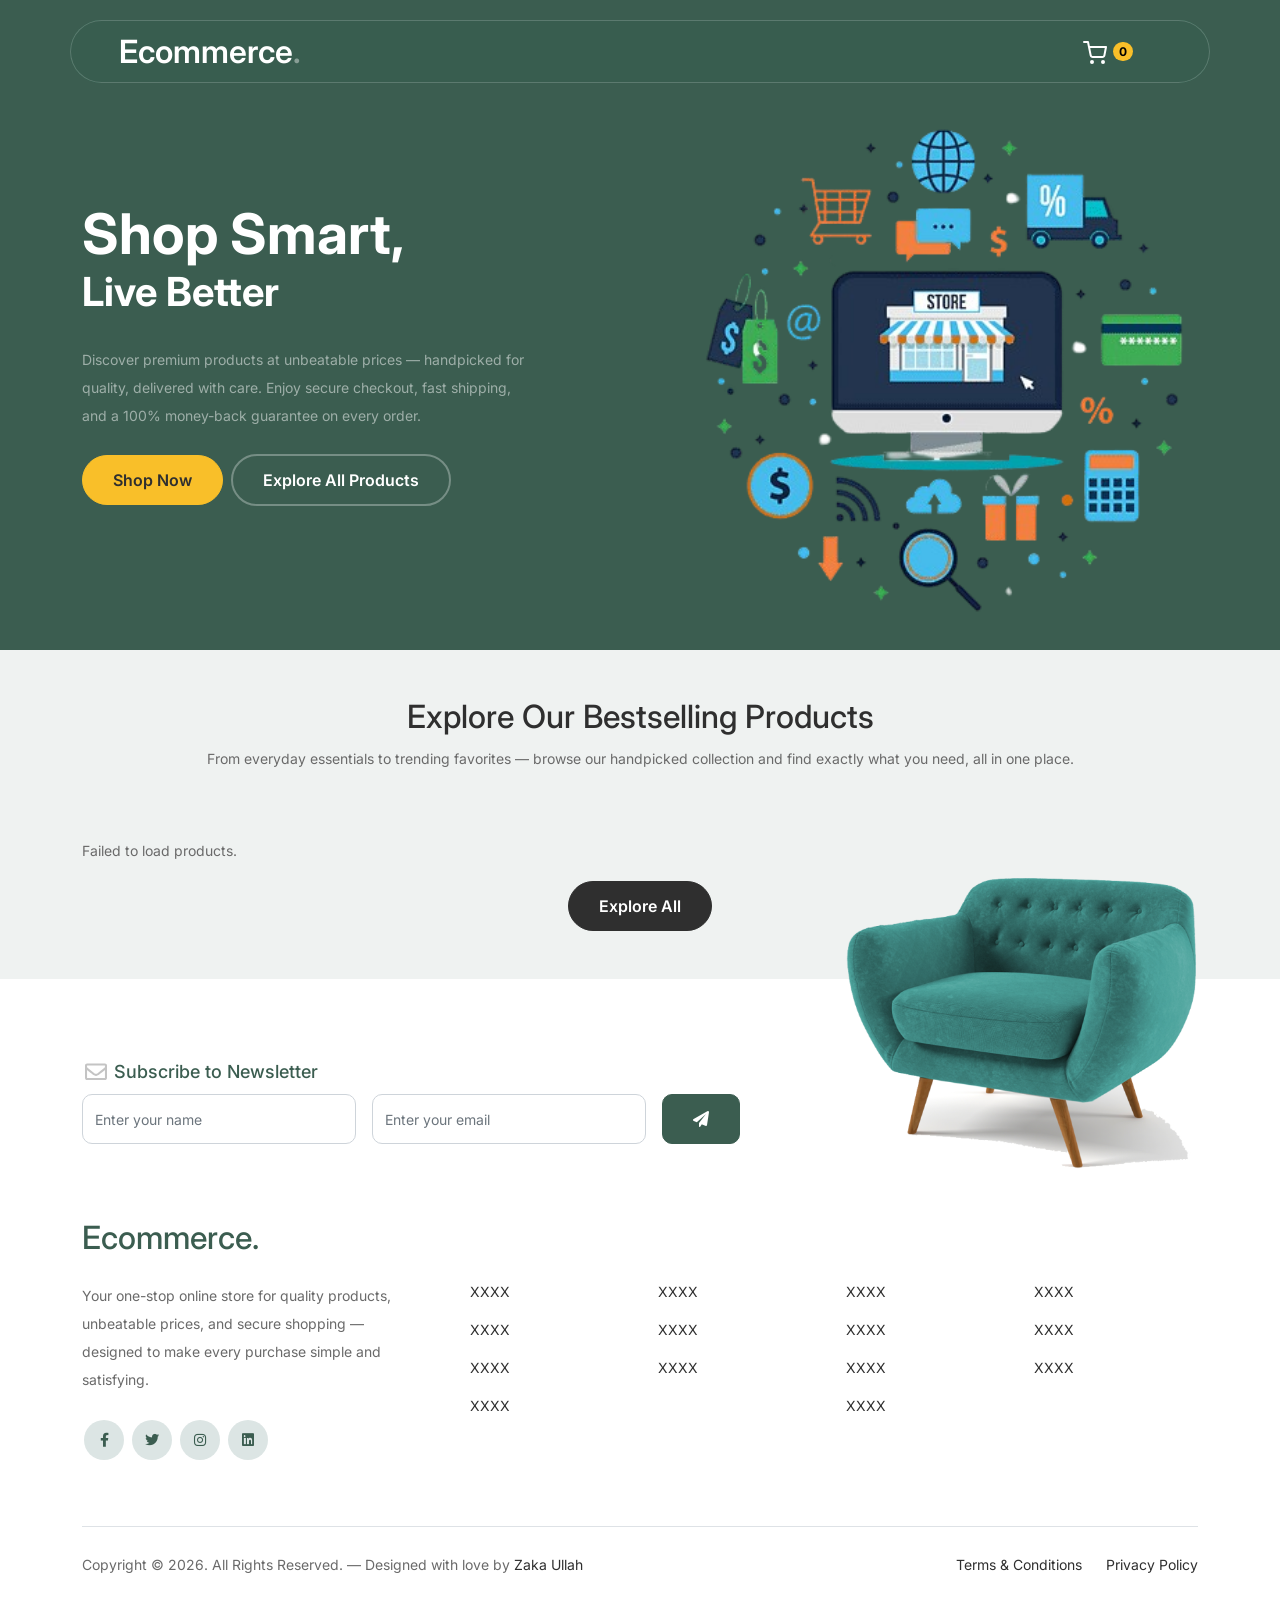
<file: index.html>
<!doctype html>
<html lang="en">

<head>
	<meta charset="utf-8">
	<meta name="viewport" content="width=device-width, initial-scale=1, shrink-to-fit=no">
	<meta name="author" content="Untree.co">
	<link rel="shortcut icon" href="favicon.png">

	<meta name="description" content="" />
	<meta name="keywords" content="bootstrap, bootstrap4" />

	<!-- Bootstrap CSS -->
	<link href="css/bootstrap.min.css" rel="stylesheet">
	<link href="https://cdnjs.cloudflare.com/ajax/libs/font-awesome/6.0.0-beta3/css/all.min.css" rel="stylesheet">
	<link href="css/tiny-slider.css" rel="stylesheet">
	<link href="css/style.css" rel="stylesheet">
	<title>Ecommerce - Saylani Mass IT Training</title>
</head>

<body>

	<!-- Start Header/Navigation -->
	<nav class="custom-navbar navbar navbar navbar-expand-md navbar-dark bg-dark" arial-label="Furni navigation bar">

		<div
			class="container d-flex align-items-center justify-content-between rounded-pill px-md-5 py-2 shadow-md blurry-bg special-border">
			<a class="navbar-brand" href="index.html">Ecommerce<span>.</span></a>

			<button class="navbar-toggler" type="button" data-bs-toggle="collapse" data-bs-target="#navbarsFurni"
				aria-controls="navbarsFurni" aria-expanded="false" aria-label="Toggle navigation">
				<span class="navbar-toggler-icon"></span>
			</button>

			<div class="collapse navbar-collapse" id="navbarsFurni">
				<ul class="custom-navbar-cta navbar-nav ">
					<li><a class="nav-link" href="cart.html"><img src="images/cart.svg"></a></li>
				</ul>
			</div>
		</div>

	</nav>
	<!-- End Header/Navigation -->

	<!-- Start Hero Section -->
	<div class="hero">
		<div class="container">
			<div class="row justify-content-between">
				<div class="col-lg-5">
					<div class="intro-excerpt">
						<h1> <span class="display-4 fw-bold">Shop Smart,</span> <br> <span clsas="d-block">Live
								Better</span></h1>
						<p class="mb-4">Discover premium products at unbeatable prices — handpicked for quality,
							delivered with care. Enjoy secure checkout, fast shipping, and a 100% money-back guarantee
							on every order.</p>
						<p><a href="#products-part" class="btn btn-secondary me-2 mb-3 mb-md-0">Shop Now</a><a href="shop.html"
								class="btn btn-white-outline mb-3 mb-md-0">Explore All Products</a></p>
					</div>
				</div>
				<div class="col-lg-7 d-flex justify-content-end position-relative hero-img-wrapper" >
					<div class="hero-img position-absolute start-25" style="top: -80px;">
						<img src="images/items-removebg.png" class="object-cover" height="500px" width="500px">
					</div>
				</div>
			</div>
		</div>
	</div>
	<!-- End Hero Section -->

	<!-- Start Product Section -->
	<div class="product-section pt-4 pb-0">
		<div class="container pt-4">
			<div class="row" id="products-part">
				<div class="col-md-12  d-flex flex-column align-items-center justify-content-center mb-5">
					<h2 class="section-title">Explore Our Bestselling Products</h2>
					<p>From everyday essentials to trending favorites — browse our handpicked collection and find
						exactly what you need, all in one place.</p>
				</div>
				<!-- Start Column 1 -->
				<div class="col-md-12 mb-5 mb-lg-0">
					<!-- limit on index page: show only 6 products -->
					<div class="row" id="product-list" data-max="8">
					</div>
					<!-- End Column 1 -->
					<div class="text-center">
						<a href="shop.html" class="btn btn-success">Explore All</a>
					</div>
				</div>
			</div>
		</div>
		<!-- End Product Section -->

		<!-- Start Footer Section -->
		<footer class="footer-section mt-5">
			<div class="container relative">

				<div class="sofa-img">
					<img src="images/sofa.png" alt="Image" class="img-fluid">
				</div>

				<div class="row">
					<div class="col-lg-8">
						<div class="subscription-form">
							<h3 class="d-flex align-items-center"><span class="me-1"><img
										src="images/envelope-outline.svg" alt="Image"
										class="img-fluid"></span><span>Subscribe to Newsletter</span></h3>

							<form action="#" class="row g-3">
								<div class="col-auto">
									<input type="text" class="form-control" placeholder="Enter your name">
								</div>
								<div class="col-auto">
									<input type="email" class="form-control" placeholder="Enter your email">
								</div>
								<div class="col-auto">
									<button class="btn btn-primary">
										<span class="fa fa-paper-plane"></span>
									</button>
								</div>
							</form>

						</div>
					</div>
				</div>

				<div class="row g-5 mb-5">
					<div class="col-lg-4">
						<div class="mb-4 footer-logo-wrap"><a href="#" class="footer-logo">Ecommerce<span>.</span></a></div>
						<p class="mb-4">Your one-stop online store for quality products, unbeatable prices, and secure shopping — designed to make every purchase simple and satisfying.</p>

						<ul class="list-unstyled custom-social">
							<li><a href="#"><span class="fa fa-brands fa-facebook-f"></span></a></li>
							<li><a href="#"><span class="fa fa-brands fa-twitter"></span></a></li>
							<li><a href="#"><span class="fa fa-brands fa-instagram"></span></a></li>
							<li><a href="#"><span class="fa fa-brands fa-linkedin"></span></a></li>
						</ul>
					</div>

					<div class="col-lg-8">
						<div class="row links-wrap">
							<div class="col-6 col-sm-6 col-md-3">
								<ul class="list-unstyled">
									<li><a href="#">XXXX</a></li>
									<li><a href="#">XXXX</a></li>
									<li><a href="#">XXXX</a></li>
									<li><a href="#">XXXX</a></li>
								</ul>
							</div>

							<div class="col-6 col-sm-6 col-md-3">
								<ul class="list-unstyled">
									<li><a href="#">XXXX</a></li>
									<li><a href="#">XXXX</a></li>
									<li><a href="#">XXXX</a></li>
								</ul>
							</div>

							<div class="col-6 col-sm-6 col-md-3">
								<ul class="list-unstyled">
									<li><a href="#">XXXX</a></li>
									<li><a href="#">XXXX</a></li>
									<li><a href="#">XXXX</a></li>
									<li><a href="#">XXXX</a></li>
								</ul>
							</div>

							<div class="col-6 col-sm-6 col-md-3">
								<ul class="list-unstyled">
									<li><a href="#">XXXX</a></li>
									<li><a href="#">XXXX</a></li>
									<li><a href="#">XXXX</a></li>
								</ul>
							</div>
						</div>
					</div>

				</div>

				<div class="border-top copyright">
					<div class="row pt-4">
						<div class="col-lg-6">
							<p class="mb-2 text-center text-lg-start">Copyright &copy;
								<script>document.write(new Date().getFullYear());</script>. All Rights Reserved. &mdash;
								Designed with love by <a target="_blank" href="https://www.linkedin.com/in/zakaullahwebdeveloper/">Zaka Ullah</a> 
							</p>
						</div>

						<div class="col-lg-6 text-center text-lg-end">
							<ul class="list-unstyled d-inline-flex ms-auto">
								<li class="me-4"><a href="#">Terms &amp; Conditions</a></li>
								<li><a href="#">Privacy Policy</a></li>
							</ul>
						</div>

					</div>
				</div>

			</div>
		</footer>
		<!-- End Footer Section -->


		<script src="js/bootstrap.bundle.min.js"></script>
		<script src="js/tiny-slider.js"></script>
		<script src="js/custom.js"></script>
		<script src="js/script.js"></script>
</body>

</html>
</file>
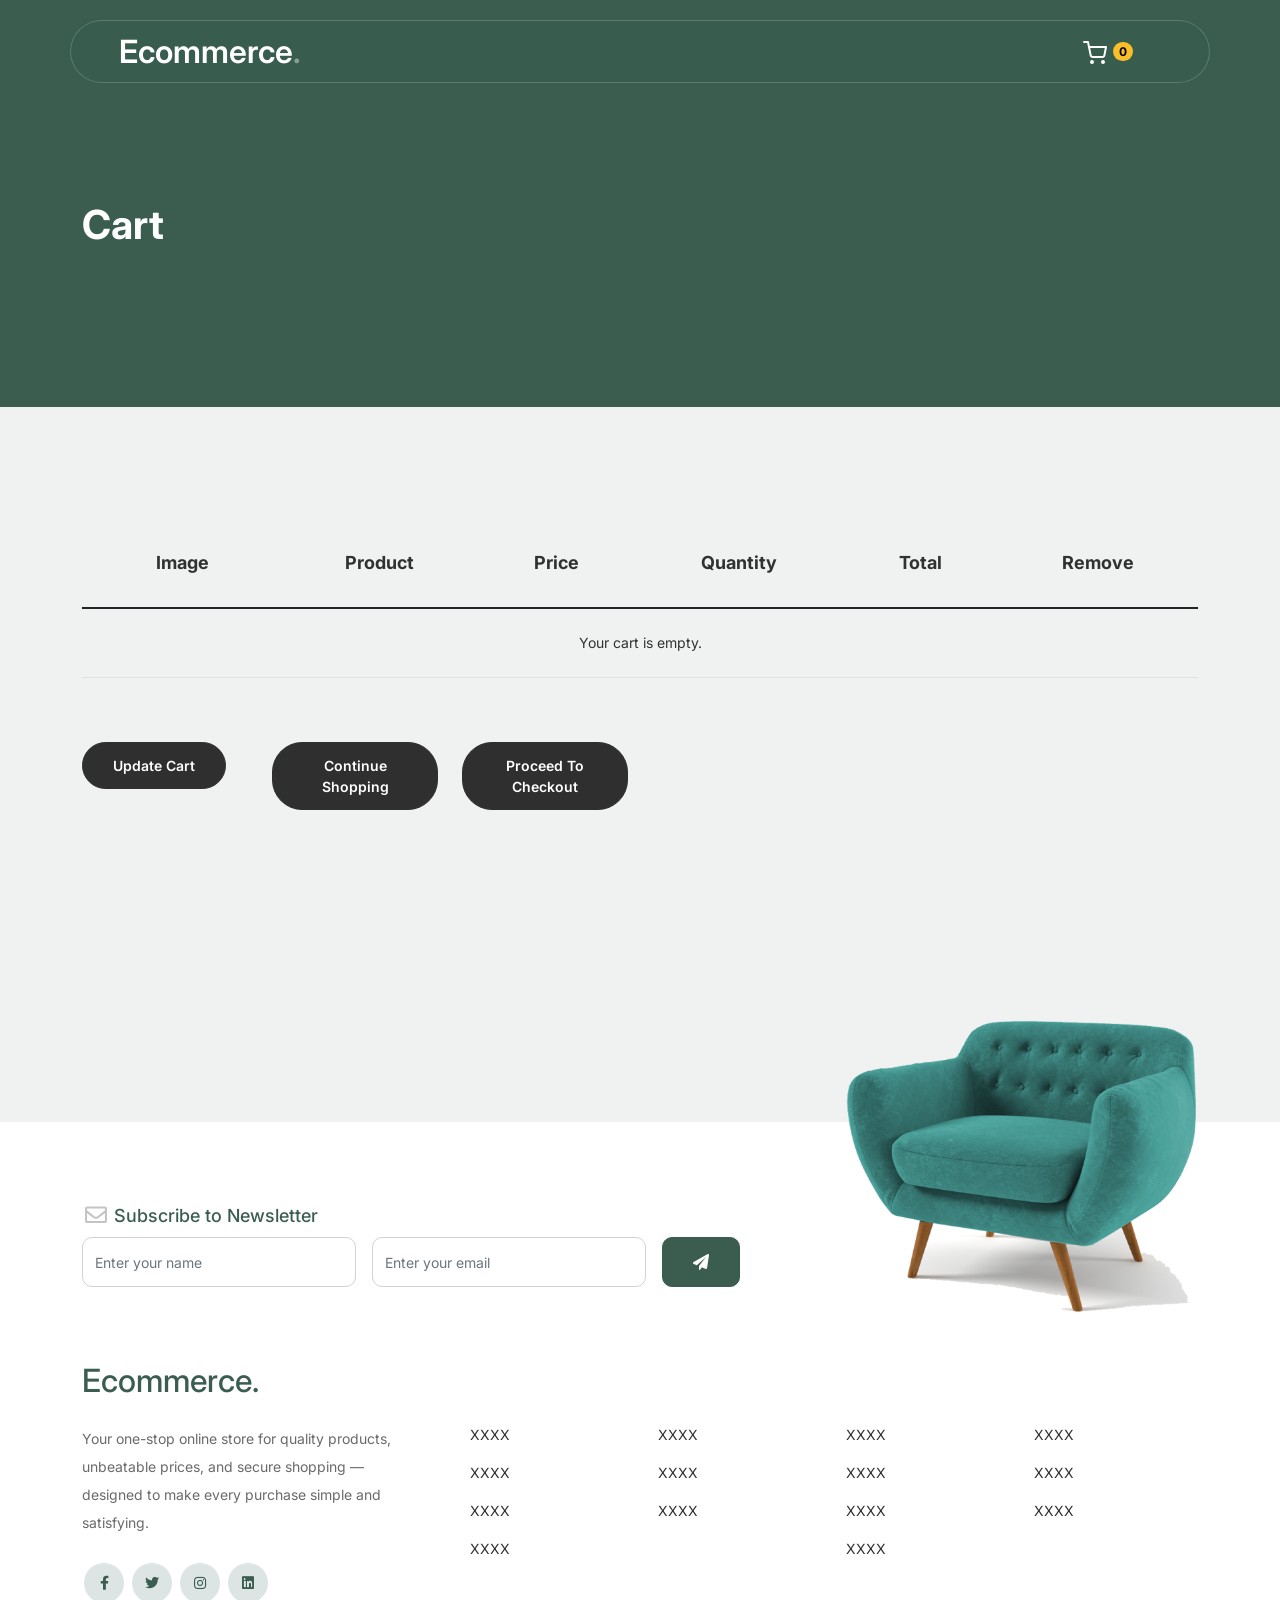
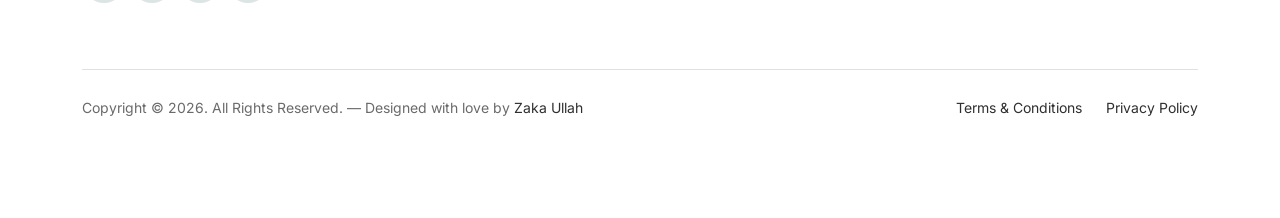
<file: cart.html>
<!doctype html>
<html lang="en">

<head>
	<meta charset="utf-8">
	<meta name="viewport" content="width=device-width, initial-scale=1, shrink-to-fit=no">
	<meta name="author" content="Untree.co">
	<link rel="shortcut icon" href="favicon.png">

	<meta name="description" content="" />
	<meta name="keywords" content="bootstrap, bootstrap4" />

	<!-- Bootstrap CSS -->
	<link href="css/bootstrap.min.css" rel="stylesheet">
	<link href="https://cdnjs.cloudflare.com/ajax/libs/font-awesome/6.0.0-beta3/css/all.min.css" rel="stylesheet">
	<link href="css/tiny-slider.css" rel="stylesheet">
	<link href="css/style.css" rel="stylesheet">
	<title>Ecommerce - Saylani Mass IT Training</title>
</head>

<body>

	<!-- Start Header/Navigation -->
	<nav class="custom-navbar navbar navbar navbar-expand-md navbar-dark bg-dark" arial-label="Furni navigation bar">

		<div
			class="container d-flex align-items-center justify-content-between rounded-pill px-md-5 py-2 shadow-md blurry-bg special-border">
			<a class="navbar-brand" href="index.html">Ecommerce<span>.</span></a>

			<button class="navbar-toggler" type="button" data-bs-toggle="collapse" data-bs-target="#navbarsFurni"
				aria-controls="navbarsFurni" aria-expanded="false" aria-label="Toggle navigation">
				<span class="navbar-toggler-icon"></span>
			</button>

			<div class="collapse navbar-collapse" id="navbarsFurni">
				<ul class="custom-navbar-cta navbar-nav ">
					<li><a class="nav-link" href="cart.html"><img src="images/cart.svg"></a></li>
				</ul>
			</div>
		</div>

	</nav>
	<!-- End Header/Navigation -->


		<!-- Start Hero Section -->
			<div class="hero">
				<div class="container">
					<div class="row justify-content-between">
						<div class="col-lg-5">
							<div class="intro-excerpt">
								<h1>Cart</h1>
							</div>
						</div>
						<div class="col-lg-7">
							
						</div>
					</div>
				</div>
			</div>
		<!-- End Hero Section -->

		

		<div class="untree_co-section before-footer-section">
            <div class="container">
              <div class="row mb-5">
                <form class="col-md-12" method="post">
                  <div class="site-blocks-table">
                    <table class="table">
                      <thead>
                        <tr>
                          <th class="product-thumbnail">Image</th>
                          <th class="product-name">Product</th>
                          <th class="product-price">Price</th>
                          <th class="product-quantity">Quantity</th>
                          <th class="product-total">Total</th>
                          <th class="product-remove">Remove</th>
                        </tr>
                      </thead>
                      <tbody>
                        <tr>
                          <td class="product-thumbnail">
                            <img src="images/product-1.png" alt="Image" class="img-fluid">
                          </td>
                          <td class="product-name">
                            <h2 class="h5 text-black">Product 1</h2>
                          </td>
                          <td>$49.00</td>
                          <td>
                            <div class="input-group mb-3 d-flex align-items-center quantity-container" style="max-width: 120px;">
                              <div class="input-group-prepend">
                                <button class="btn btn-outline-black decrease" type="button">&minus;</button>
                              </div>
                              <input type="text" class="form-control text-center quantity-amount" value="1" placeholder="" aria-label="Example text with button addon" aria-describedby="button-addon1">
                              <div class="input-group-append">
                                <button class="btn btn-outline-black increase" type="button">&plus;</button>
                              </div>
                            </div>
        
                          </td>
                          <td>$49.00</td>
                          <td><a href="#" class="btn btn-black btn-sm">X</a></td>
                        </tr>
        
                      </tbody>
                    </table>
                  </div>
                </form>
              </div>
              
							<div class="row mb-4">
								<div class="col-md-6">
									<div class="row mb-5">
										<div class="col-md-4 mb-3 mb-md-0">
											<button class="btn btn-black btn-sm btn-block" id="update-cart-btn">Update Cart</button>
										</div>
										<div class="col-md-4">
											<a href="index.html" class="btn btn-outline-black btn-sm btn-block">Continue Shopping</a>
										</div>
										<div class="col-md-4">
											<a href="checkout.html" class="btn btn-success btn-sm btn-block" id="checkout-btn">Proceed To Checkout</a>
										</div>
									</div>
								</div>
							</div>

						</div>
          </div>
		

			<!-- Start Footer Section -->
		<footer class="footer-section mt-5">
			<div class="container relative">

				<div class="sofa-img">
					<img src="images/sofa.png" alt="Image" class="img-fluid">
				</div>

				<div class="row">
					<div class="col-lg-8">
						<div class="subscription-form">
							<h3 class="d-flex align-items-center"><span class="me-1"><img
										src="images/envelope-outline.svg" alt="Image"
										class="img-fluid"></span><span>Subscribe to Newsletter</span></h3>

							<form action="#" class="row g-3">
								<div class="col-auto">
									<input type="text" class="form-control" placeholder="Enter your name">
								</div>
								<div class="col-auto">
									<input type="email" class="form-control" placeholder="Enter your email">
								</div>
								<div class="col-auto">
									<button class="btn btn-primary">
										<span class="fa fa-paper-plane"></span>
									</button>
								</div>
							</form>

						</div>
					</div>
				</div>

				<div class="row g-5 mb-5">
					<div class="col-lg-4">
						<div class="mb-4 footer-logo-wrap"><a href="#" class="footer-logo">Ecommerce<span>.</span></a></div>
						<p class="mb-4">Your one-stop online store for quality products, unbeatable prices, and secure shopping — designed to make every purchase simple and satisfying.</p>

						<ul class="list-unstyled custom-social">
							<li><a href="#"><span class="fa fa-brands fa-facebook-f"></span></a></li>
							<li><a href="#"><span class="fa fa-brands fa-twitter"></span></a></li>
							<li><a href="#"><span class="fa fa-brands fa-instagram"></span></a></li>
							<li><a href="#"><span class="fa fa-brands fa-linkedin"></span></a></li>
						</ul>
					</div>

					<div class="col-lg-8">
						<div class="row links-wrap">
							<div class="col-6 col-sm-6 col-md-3">
								<ul class="list-unstyled">
									<li><a href="#">XXXX</a></li>
									<li><a href="#">XXXX</a></li>
									<li><a href="#">XXXX</a></li>
									<li><a href="#">XXXX</a></li>
								</ul>
							</div>

							<div class="col-6 col-sm-6 col-md-3">
								<ul class="list-unstyled">
									<li><a href="#">XXXX</a></li>
									<li><a href="#">XXXX</a></li>
									<li><a href="#">XXXX</a></li>
								</ul>
							</div>

							<div class="col-6 col-sm-6 col-md-3">
								<ul class="list-unstyled">
									<li><a href="#">XXXX</a></li>
									<li><a href="#">XXXX</a></li>
									<li><a href="#">XXXX</a></li>
									<li><a href="#">XXXX</a></li>
								</ul>
							</div>

							<div class="col-6 col-sm-6 col-md-3">
								<ul class="list-unstyled">
									<li><a href="#">XXXX</a></li>
									<li><a href="#">XXXX</a></li>
									<li><a href="#">XXXX</a></li>
								</ul>
							</div>
						</div>
					</div>

				</div>

				<div class="border-top copyright">
					<div class="row pt-4">
						<div class="col-lg-6">
							<p class="mb-2 text-center text-lg-start">Copyright &copy;
								<script>document.write(new Date().getFullYear());</script>. All Rights Reserved. &mdash;
								Designed with love by <a target="_blank" href="https://www.linkedin.com/in/zakaullahwebdeveloper/">Zaka Ullah</a> 
							</p>
						</div>

						<div class="col-lg-6 text-center text-lg-end">
							<ul class="list-unstyled d-inline-flex ms-auto">
								<li class="me-4"><a href="#">Terms &amp; Conditions</a></li>
								<li><a href="#">Privacy Policy</a></li>
							</ul>
						</div>

					</div>
				</div>

			</div>
		</footer>
		<!-- End Footer Section -->


		<script src="js/bootstrap.bundle.min.js"></script>
		<script src="js/tiny-slider.js"></script>
		<script src="js/custom.js"></script>
		<script src="js/script.js"></script>
	</body>

</html>
</file>
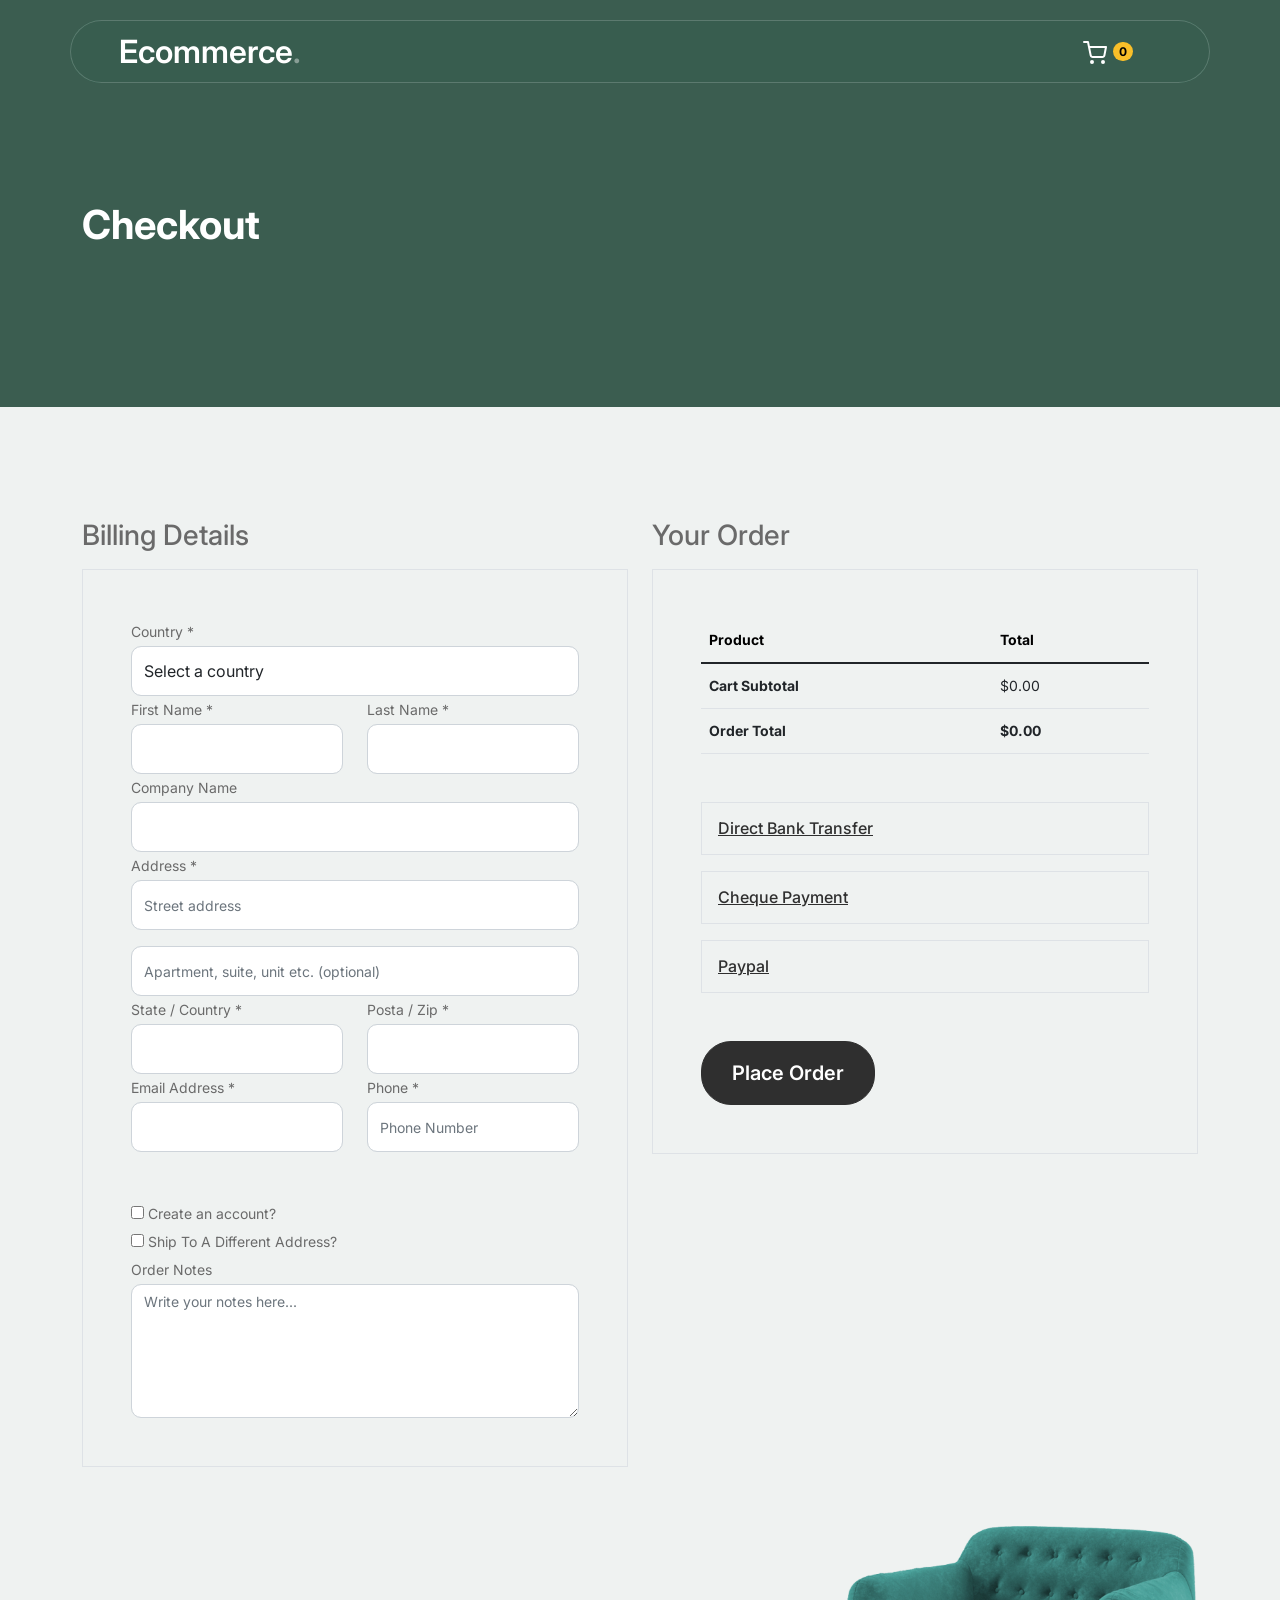
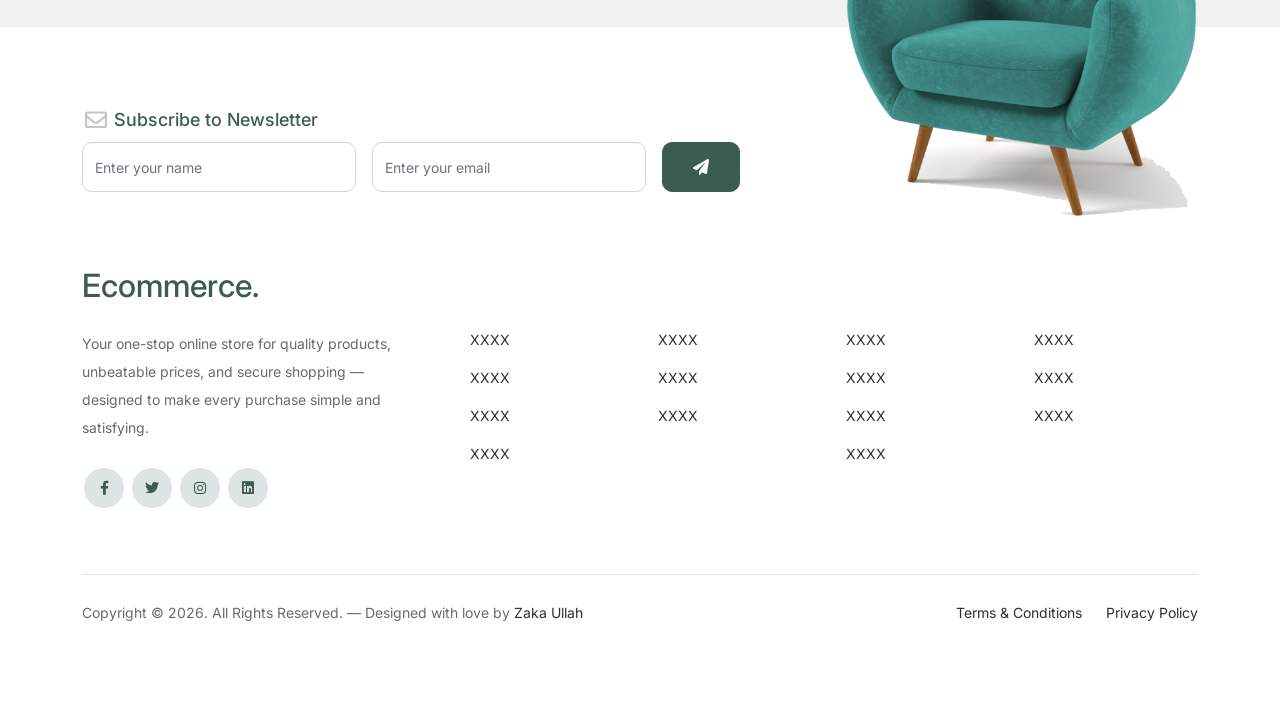
<file: checkout.html>
<!doctype html>
<html lang="en">

<head>
	<meta charset="utf-8">
	<meta name="viewport" content="width=device-width, initial-scale=1, shrink-to-fit=no">
	<meta name="author" content="Untree.co">
	<link rel="shortcut icon" href="favicon.png">

	<meta name="description" content="" />
	<meta name="keywords" content="bootstrap, bootstrap4" />

	<!-- Bootstrap CSS -->
	<link href="css/bootstrap.min.css" rel="stylesheet">
	<link href="https://cdnjs.cloudflare.com/ajax/libs/font-awesome/6.0.0-beta3/css/all.min.css" rel="stylesheet">
	<link href="css/tiny-slider.css" rel="stylesheet">
	<link href="css/style.css" rel="stylesheet">
	<title>Ecommerce - Saylani Mass IT Training</title>
</head>

<body>

	<!-- Start Header/Navigation -->
	<nav class="custom-navbar navbar navbar navbar-expand-md navbar-dark bg-dark" arial-label="Furni navigation bar">

		<div
			class="container d-flex align-items-center justify-content-between rounded-pill px-md-5 py-2 shadow-md blurry-bg special-border">
			<a class="navbar-brand" href="index.html">Ecommerce<span>.</span></a>

			<button class="navbar-toggler" type="button" data-bs-toggle="collapse" data-bs-target="#navbarsFurni"
				aria-controls="navbarsFurni" aria-expanded="false" aria-label="Toggle navigation">
				<span class="navbar-toggler-icon"></span>
			</button>

			<div class="collapse navbar-collapse" id="navbarsFurni">
				<ul class="custom-navbar-cta navbar-nav ">
					<li><a class="nav-link" href="cart.html"><img src="images/cart.svg"></a></li>
				</ul>
			</div>
		</div>

	</nav>
	<!-- End Header/Navigation -->


	<!-- Start Hero Section -->
	<div class="hero">
		<div class="container">
			<div class="row justify-content-between">
				<div class="col-lg-5">
					<div class="intro-excerpt">
						<h1>Checkout</h1>
					</div>
				</div>
				<div class="col-lg-7">

				</div>
			</div>
		</div>
	</div>
	<!-- End Hero Section -->

	<div class="untree_co-section">
		<div class="container">
			<div class="row">
				<div class="col-md-6 mb-5 mb-md-0">
					<h2 class="h3 mb-3 text-black">Billing Details</h2>
					<div class="p-3 p-lg-5 border bg-white">
						<div class="form-group">
							<label for="c_country" class="text-black">Country <span class="text-danger">*</span></label>
							<select id="c_country" class="form-control">
								<option value="1">Select a country</option>
								<option value="2">bangladesh</option>
								<option value="3">Algeria</option>
								<option value="4">Afghanistan</option>
								<option value="5">Ghana</option>
								<option value="6">Albania</option>
								<option value="7">Bahrain</option>
								<option value="8">Colombia</option>
								<option value="9">Dominican Republic</option>
							</select>
						</div>
						<div class="form-group row">
							<div class="col-md-6">
								<label for="c_fname" class="text-black">First Name <span
										class="text-danger">*</span></label>
								<input type="text" class="form-control" id="c_fname" name="c_fname">
							</div>
							<div class="col-md-6">
								<label for="c_lname" class="text-black">Last Name <span
										class="text-danger">*</span></label>
								<input type="text" class="form-control" id="c_lname" name="c_lname">
							</div>
						</div>

						<div class="form-group row">
							<div class="col-md-12">
								<label for="c_companyname" class="text-black">Company Name </label>
								<input type="text" class="form-control" id="c_companyname" name="c_companyname">
							</div>
						</div>

						<div class="form-group row">
							<div class="col-md-12">
								<label for="c_address" class="text-black">Address <span
										class="text-danger">*</span></label>
								<input type="text" class="form-control" id="c_address" name="c_address"
									placeholder="Street address">
							</div>
						</div>

						<div class="form-group mt-3">
							<input type="text" class="form-control"
								placeholder="Apartment, suite, unit etc. (optional)">
						</div>

						<div class="form-group row">
							<div class="col-md-6">
								<label for="c_state_country" class="text-black">State / Country <span
										class="text-danger">*</span></label>
								<input type="text" class="form-control" id="c_state_country" name="c_state_country">
							</div>
							<div class="col-md-6">
								<label for="c_postal_zip" class="text-black">Posta / Zip <span
										class="text-danger">*</span></label>
								<input type="text" class="form-control" id="c_postal_zip" name="c_postal_zip">
							</div>
						</div>

						<div class="form-group row mb-5">
							<div class="col-md-6">
								<label for="c_email_address" class="text-black">Email Address <span
										class="text-danger">*</span></label>
								<input type="text" class="form-control" id="c_email_address" name="c_email_address">
							</div>
							<div class="col-md-6">
								<label for="c_phone" class="text-black">Phone <span class="text-danger">*</span></label>
								<input type="text" class="form-control" id="c_phone" name="c_phone"
									placeholder="Phone Number">
							</div>
						</div>

						<div class="form-group">
							<label for="c_create_account" class="text-black" data-bs-toggle="collapse"
								href="#create_an_account" role="button" aria-expanded="false"
								aria-controls="create_an_account"><input type="checkbox" value="1"
									id="c_create_account"> Create an account?</label>
							<div class="collapse" id="create_an_account">
								<div class="py-2 mb-4">
									<p class="mb-3">Create an account by entering the information below. If you are a
										returning customer please login at the top of the page.</p>
									<div class="form-group">
										<label for="c_account_password" class="text-black">Account Password</label>
										<input type="email" class="form-control" id="c_account_password"
											name="c_account_password" placeholder="">
									</div>
								</div>
							</div>
						</div>


						<div class="form-group">
							<label for="c_ship_different_address" class="text-black" data-bs-toggle="collapse"
								href="#ship_different_address" role="button" aria-expanded="false"
								aria-controls="ship_different_address"><input type="checkbox" value="1"
									id="c_ship_different_address"> Ship To A Different Address?</label>
							<div class="collapse" id="ship_different_address">
								<div class="py-2">

									<div class="form-group">
										<label for="c_diff_country" class="text-black">Country <span
												class="text-danger">*</span></label>
										<select id="c_diff_country" class="form-control">
											<option value="1">Select a country</option>
											<option value="2">bangladesh</option>
											<option value="3">Algeria</option>
											<option value="4">Afghanistan</option>
											<option value="5">Ghana</option>
											<option value="6">Albania</option>
											<option value="7">Bahrain</option>
											<option value="8">Colombia</option>
											<option value="9">Dominican Republic</option>
										</select>
									</div>


									<div class="form-group row">
										<div class="col-md-6">
											<label for="c_diff_fname" class="text-black">First Name <span
													class="text-danger">*</span></label>
											<input type="text" class="form-control" id="c_diff_fname"
												name="c_diff_fname">
										</div>
										<div class="col-md-6">
											<label for="c_diff_lname" class="text-black">Last Name <span
													class="text-danger">*</span></label>
											<input type="text" class="form-control" id="c_diff_lname"
												name="c_diff_lname">
										</div>
									</div>

									<div class="form-group row">
										<div class="col-md-12">
											<label for="c_diff_companyname" class="text-black">Company Name </label>
											<input type="text" class="form-control" id="c_diff_companyname"
												name="c_diff_companyname">
										</div>
									</div>

									<div class="form-group row  mb-3">
										<div class="col-md-12">
											<label for="c_diff_address" class="text-black">Address <span
													class="text-danger">*</span></label>
											<input type="text" class="form-control" id="c_diff_address"
												name="c_diff_address" placeholder="Street address">
										</div>
									</div>

									<div class="form-group">
										<input type="text" class="form-control"
											placeholder="Apartment, suite, unit etc. (optional)">
									</div>

									<div class="form-group row">
										<div class="col-md-6">
											<label for="c_diff_state_country" class="text-black">State / Country <span
													class="text-danger">*</span></label>
											<input type="text" class="form-control" id="c_diff_state_country"
												name="c_diff_state_country">
										</div>
										<div class="col-md-6">
											<label for="c_diff_postal_zip" class="text-black">Posta / Zip <span
													class="text-danger">*</span></label>
											<input type="text" class="form-control" id="c_diff_postal_zip"
												name="c_diff_postal_zip">
										</div>
									</div>

									<div class="form-group row mb-5">
										<div class="col-md-6">
											<label for="c_diff_email_address" class="text-black">Email Address <span
													class="text-danger">*</span></label>
											<input type="text" class="form-control" id="c_diff_email_address"
												name="c_diff_email_address">
										</div>
										<div class="col-md-6">
											<label for="c_diff_phone" class="text-black">Phone <span
													class="text-danger">*</span></label>
											<input type="text" class="form-control" id="c_diff_phone"
												name="c_diff_phone" placeholder="Phone Number">
										</div>
									</div>

								</div>

							</div>
						</div>

						<div class="form-group">
							<label for="c_order_notes" class="text-black">Order Notes</label>
							<textarea name="c_order_notes" id="c_order_notes" cols="30" rows="5" class="form-control"
								placeholder="Write your notes here..."></textarea>
						</div>

					</div>
				</div>
				<div class="col-md-6">


					<div class="row mb-5">
						<div class="col-md-12">
							<h2 class="h3 mb-3 text-black">Your Order</h2>
							<div class="p-3 p-lg-5 border bg-white">
								<table class="table site-block-order-table mb-5">
									<thead>
										<th>Product</th>
										<th>Total</th>
									</thead>
									<tbody>
										<tr>
											<td class="text-black font-weight-bold"><strong>Cart Subtotal</strong></td>
											<td class="text-black" id="checkout-subtotal">$0.00</td>
										</tr>
										<tr>
											<td class="text-black font-weight-bold"><strong>Order Total</strong></td>
											<td class="text-black font-weight-bold"><strong
													id="checkout-total">$0.00</strong></td>
										</tr>
									</tbody>
								</table>

								<!-- include shared script so checkout totals can be populated from localStorage -->


								<div class="border p-3 mb-3">
									<h3 class="h6 mb-0"><a class="d-block" data-bs-toggle="collapse"
											href="#collapsebank" role="button" aria-expanded="false"
											aria-controls="collapsebank">Direct Bank Transfer</a></h3>

									<div class="collapse" id="collapsebank">
										<div class="py-2">
											<p class="mb-0">Make your payment directly into our bank account. Please use
												your Order ID as the payment reference. Your order won’t be shipped
												until the funds have cleared in our account.</p>
										</div>
									</div>
								</div>

								<div class="border p-3 mb-3">
									<h3 class="h6 mb-0"><a class="d-block" data-bs-toggle="collapse"
											href="#collapsecheque" role="button" aria-expanded="false"
											aria-controls="collapsecheque">Cheque Payment</a></h3>

									<div class="collapse" id="collapsecheque">
										<div class="py-2">
											<p class="mb-0">Make your payment directly into our bank account. Please use
												your Order ID as the payment reference. Your order won’t be shipped
												until the funds have cleared in our account.</p>
										</div>
									</div>
								</div>

								<div class="border p-3 mb-5">
									<h3 class="h6 mb-0"><a class="d-block" data-bs-toggle="collapse"
											href="#collapsepaypal" role="button" aria-expanded="false"
											aria-controls="collapsepaypal">Paypal</a></h3>

									<div class="collapse" id="collapsepaypal">
										<div class="py-2">
											<p class="mb-0">Make your payment directly into our bank account. Please use
												your Order ID as the payment reference. Your order won’t be shipped
												until the funds have cleared in our account.</p>
										</div>
									</div>
								</div>

								<div class="form-group">
									<button class="btn btn-black btn-lg py-3 btn-block"
										onclick="window.location='thankyou.html'">Place Order</button>
								</div>

							</div>
						</div>
					</div>

				</div>
			</div>
			<!-- </form> -->
		</div>
	</div>

	<!-- Start Footer Section -->
	<footer class="footer-section mt-5">
		<div class="container relative">

			<div class="sofa-img">
				<img src="images/sofa.png" alt="Image" class="img-fluid">
			</div>

			<div class="row">
				<div class="col-lg-8">
					<div class="subscription-form">
						<h3 class="d-flex align-items-center"><span class="me-1"><img src="images/envelope-outline.svg"
									alt="Image" class="img-fluid"></span><span>Subscribe to Newsletter</span></h3>

						<form action="#" class="row g-3">
							<div class="col-auto">
								<input type="text" class="form-control" placeholder="Enter your name">
							</div>
							<div class="col-auto">
								<input type="email" class="form-control" placeholder="Enter your email">
							</div>
							<div class="col-auto">
								<button class="btn btn-primary">
									<span class="fa fa-paper-plane"></span>
								</button>
							</div>
						</form>

					</div>
				</div>
			</div>

			<div class="row g-5 mb-5">
				<div class="col-lg-4">
					<div class="mb-4 footer-logo-wrap"><a href="#" class="footer-logo">Ecommerce<span>.</span></a></div>
					<p class="mb-4">Your one-stop online store for quality products, unbeatable prices, and secure
						shopping — designed to make every purchase simple and satisfying.</p>

					<ul class="list-unstyled custom-social">
						<li><a href="#"><span class="fa fa-brands fa-facebook-f"></span></a></li>
						<li><a href="#"><span class="fa fa-brands fa-twitter"></span></a></li>
						<li><a href="#"><span class="fa fa-brands fa-instagram"></span></a></li>
						<li><a href="#"><span class="fa fa-brands fa-linkedin"></span></a></li>
					</ul>
				</div>

				<div class="col-lg-8">
					<div class="row links-wrap">
						<div class="col-6 col-sm-6 col-md-3">
							<ul class="list-unstyled">
								<li><a href="#">XXXX</a></li>
								<li><a href="#">XXXX</a></li>
								<li><a href="#">XXXX</a></li>
								<li><a href="#">XXXX</a></li>
							</ul>
						</div>

						<div class="col-6 col-sm-6 col-md-3">
							<ul class="list-unstyled">
								<li><a href="#">XXXX</a></li>
								<li><a href="#">XXXX</a></li>
								<li><a href="#">XXXX</a></li>
							</ul>
						</div>

						<div class="col-6 col-sm-6 col-md-3">
							<ul class="list-unstyled">
								<li><a href="#">XXXX</a></li>
								<li><a href="#">XXXX</a></li>
								<li><a href="#">XXXX</a></li>
								<li><a href="#">XXXX</a></li>
							</ul>
						</div>

						<div class="col-6 col-sm-6 col-md-3">
							<ul class="list-unstyled">
								<li><a href="#">XXXX</a></li>
								<li><a href="#">XXXX</a></li>
								<li><a href="#">XXXX</a></li>
							</ul>
						</div>
					</div>
				</div>

			</div>

			<div class="border-top copyright">
				<div class="row pt-4">
					<div class="col-lg-6">
						<p class="mb-2 text-center text-lg-start">Copyright &copy;
							<script>document.write(new Date().getFullYear());</script>. All Rights Reserved. &mdash;
							Designed with love by <a target="_blank"
								href="https://www.linkedin.com/in/zakaullahwebdeveloper/">Zaka Ullah</a>
						</p>
					</div>

					<div class="col-lg-6 text-center text-lg-end">
						<ul class="list-unstyled d-inline-flex ms-auto">
							<li class="me-4"><a href="#">Terms &amp; Conditions</a></li>
							<li><a href="#">Privacy Policy</a></li>
						</ul>
					</div>

				</div>
			</div>

		</div>
	</footer>
	<!-- End Footer Section -->


	<script src="js/script.js"></script>
	<script src="js/bootstrap.bundle.min.js"></script>
	<script src="js/tiny-slider.js"></script>
	<script src="js/custom.js"></script>
</body>

</html>
</file>
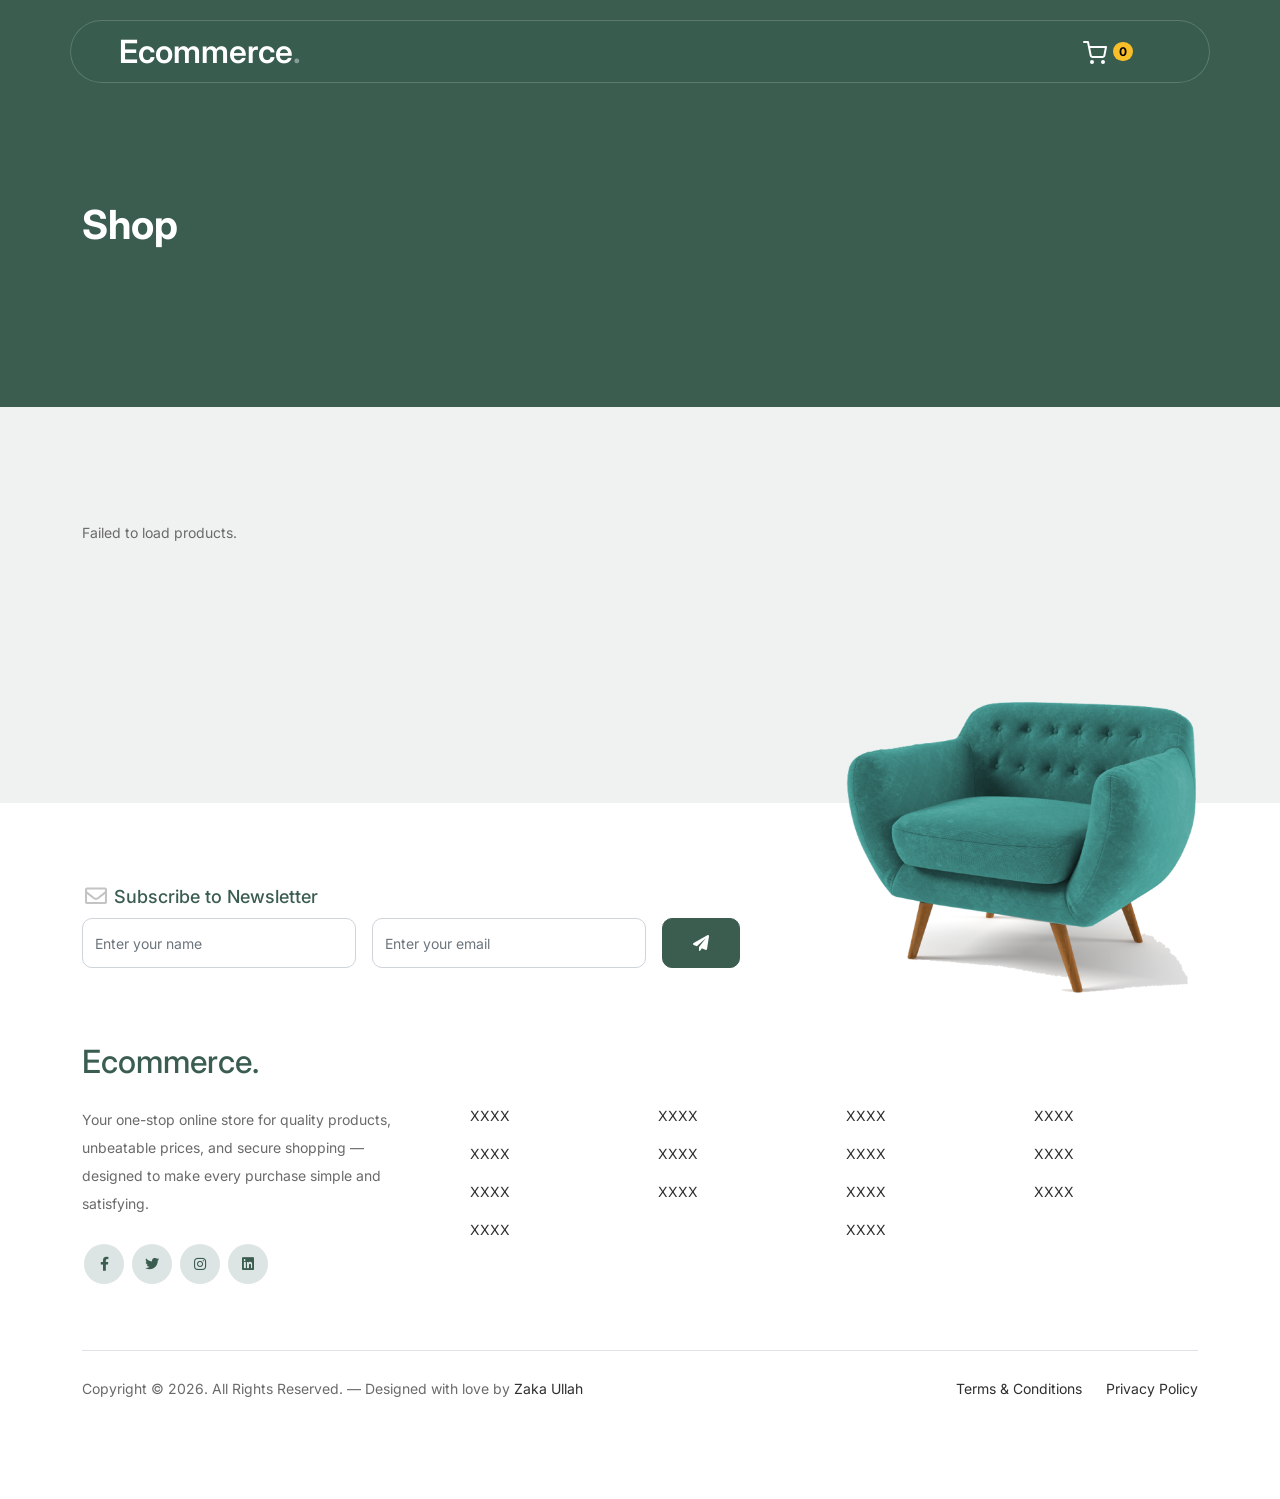
<file: shop.html>
<!doctype html>
<html lang="en">

<head>
	<meta charset="utf-8">
	<meta name="viewport" content="width=device-width, initial-scale=1, shrink-to-fit=no">
	<meta name="author" content="Untree.co">
	<link rel="shortcut icon" href="favicon.png">

	<meta name="description" content="" />
	<meta name="keywords" content="bootstrap, bootstrap4" />

	<!-- Bootstrap CSS -->
	<link href="css/bootstrap.min.css" rel="stylesheet">
	<link href="https://cdnjs.cloudflare.com/ajax/libs/font-awesome/6.0.0-beta3/css/all.min.css" rel="stylesheet">
	<link href="css/tiny-slider.css" rel="stylesheet">
	<link href="css/style.css" rel="stylesheet">
	<title>Ecommerce - Saylani Mass IT Training</title>
</head>

<body>

	<!-- Start Header/Navigation -->
	<nav class="custom-navbar navbar navbar navbar-expand-md navbar-dark bg-dark" arial-label="Furni navigation bar">

		<div
			class="container d-flex align-items-center justify-content-between rounded-pill px-md-5 py-2 shadow-md blurry-bg special-border">
			<a class="navbar-brand" href="index.html">Ecommerce<span>.</span></a>

			<button class="navbar-toggler" type="button" data-bs-toggle="collapse" data-bs-target="#navbarsFurni"
				aria-controls="navbarsFurni" aria-expanded="false" aria-label="Toggle navigation">
				<span class="navbar-toggler-icon"></span>
			</button>

			<div class="collapse navbar-collapse" id="navbarsFurni">
				<ul class="custom-navbar-cta navbar-nav ">
					<li><a class="nav-link" href="cart.html"><img src="images/cart.svg"></a></li>
				</ul>
			</div>
		</div>

	</nav>
	<!-- End Header/Navigation -->

	<!-- Start Hero Section -->
	<div class="hero">
		<div class="container">
			<div class="row justify-content-between">
				<div class="col-lg-5">
					<div class="intro-excerpt">
						<h1>Shop</h1>
					</div>
				</div>
				<div class="col-lg-7">

				</div>
			</div>
		</div>
	</div>
	<!-- End Hero Section -->



	<div class="untree_co-section product-section before-footer-section">
		<div class="container">
			<!-- shop page: show all products; data-max="all" makes the script render all returned items -->
			<div class="row" id="product-list" data-max="all">

			</div>
		</div>
	</div>


	<!-- Start Footer Section -->
	<footer class="footer-section mt-5">
		<div class="container relative">

			<div class="sofa-img">
				<img src="images/sofa.png" alt="Image" class="img-fluid">
			</div>

			<div class="row">
				<div class="col-lg-8">
					<div class="subscription-form">
						<h3 class="d-flex align-items-center"><span class="me-1"><img src="images/envelope-outline.svg"
									alt="Image" class="img-fluid"></span><span>Subscribe to Newsletter</span></h3>

						<form action="#" class="row g-3">
							<div class="col-auto">
								<input type="text" class="form-control" placeholder="Enter your name">
							</div>
							<div class="col-auto">
								<input type="email" class="form-control" placeholder="Enter your email">
							</div>
							<div class="col-auto">
								<button class="btn btn-primary">
									<span class="fa fa-paper-plane"></span>
								</button>
							</div>
						</form>

					</div>
				</div>
			</div>

			<div class="row g-5 mb-5">
				<div class="col-lg-4">
					<div class="mb-4 footer-logo-wrap"><a href="#" class="footer-logo">Ecommerce<span>.</span></a></div>
					<p class="mb-4">Your one-stop online store for quality products, unbeatable prices, and secure
						shopping — designed to make every purchase simple and satisfying.</p>

					<ul class="list-unstyled custom-social">
						<li><a href="#"><span class="fa fa-brands fa-facebook-f"></span></a></li>
						<li><a href="#"><span class="fa fa-brands fa-twitter"></span></a></li>
						<li><a href="#"><span class="fa fa-brands fa-instagram"></span></a></li>
						<li><a href="#"><span class="fa fa-brands fa-linkedin"></span></a></li>
					</ul>
				</div>

				<div class="col-lg-8">
					<div class="row links-wrap">
						<div class="col-6 col-sm-6 col-md-3">
							<ul class="list-unstyled">
								<li><a href="#">XXXX</a></li>
								<li><a href="#">XXXX</a></li>
								<li><a href="#">XXXX</a></li>
								<li><a href="#">XXXX</a></li>
							</ul>
						</div>

						<div class="col-6 col-sm-6 col-md-3">
							<ul class="list-unstyled">
								<li><a href="#">XXXX</a></li>
								<li><a href="#">XXXX</a></li>
								<li><a href="#">XXXX</a></li>
							</ul>
						</div>

						<div class="col-6 col-sm-6 col-md-3">
							<ul class="list-unstyled">
								<li><a href="#">XXXX</a></li>
								<li><a href="#">XXXX</a></li>
								<li><a href="#">XXXX</a></li>
								<li><a href="#">XXXX</a></li>
							</ul>
						</div>

						<div class="col-6 col-sm-6 col-md-3">
							<ul class="list-unstyled">
								<li><a href="#">XXXX</a></li>
								<li><a href="#">XXXX</a></li>
								<li><a href="#">XXXX</a></li>
							</ul>
						</div>
					</div>
				</div>

			</div>

			<div class="border-top copyright">
				<div class="row pt-4">
					<div class="col-lg-6">
						<p class="mb-2 text-center text-lg-start">Copyright &copy;
							<script>document.write(new Date().getFullYear());</script>. All Rights Reserved. &mdash;
							Designed with love by <a target="_blank"
								href="https://www.linkedin.com/in/zakaullahwebdeveloper/">Zaka Ullah</a>
						</p>
					</div>

					<div class="col-lg-6 text-center text-lg-end">
						<ul class="list-unstyled d-inline-flex ms-auto">
							<li class="me-4"><a href="#">Terms &amp; Conditions</a></li>
							<li><a href="#">Privacy Policy</a></li>
						</ul>
					</div>

				</div>
			</div>

		</div>
	</footer>
	<!-- End Footer Section -->


	<script src="js/bootstrap.bundle.min.js"></script>
	<script src="js/tiny-slider.js"></script>
	<script src="js/custom.js"></script>
	<script src="js/script.js"></script>
</body>

</html>
</file>
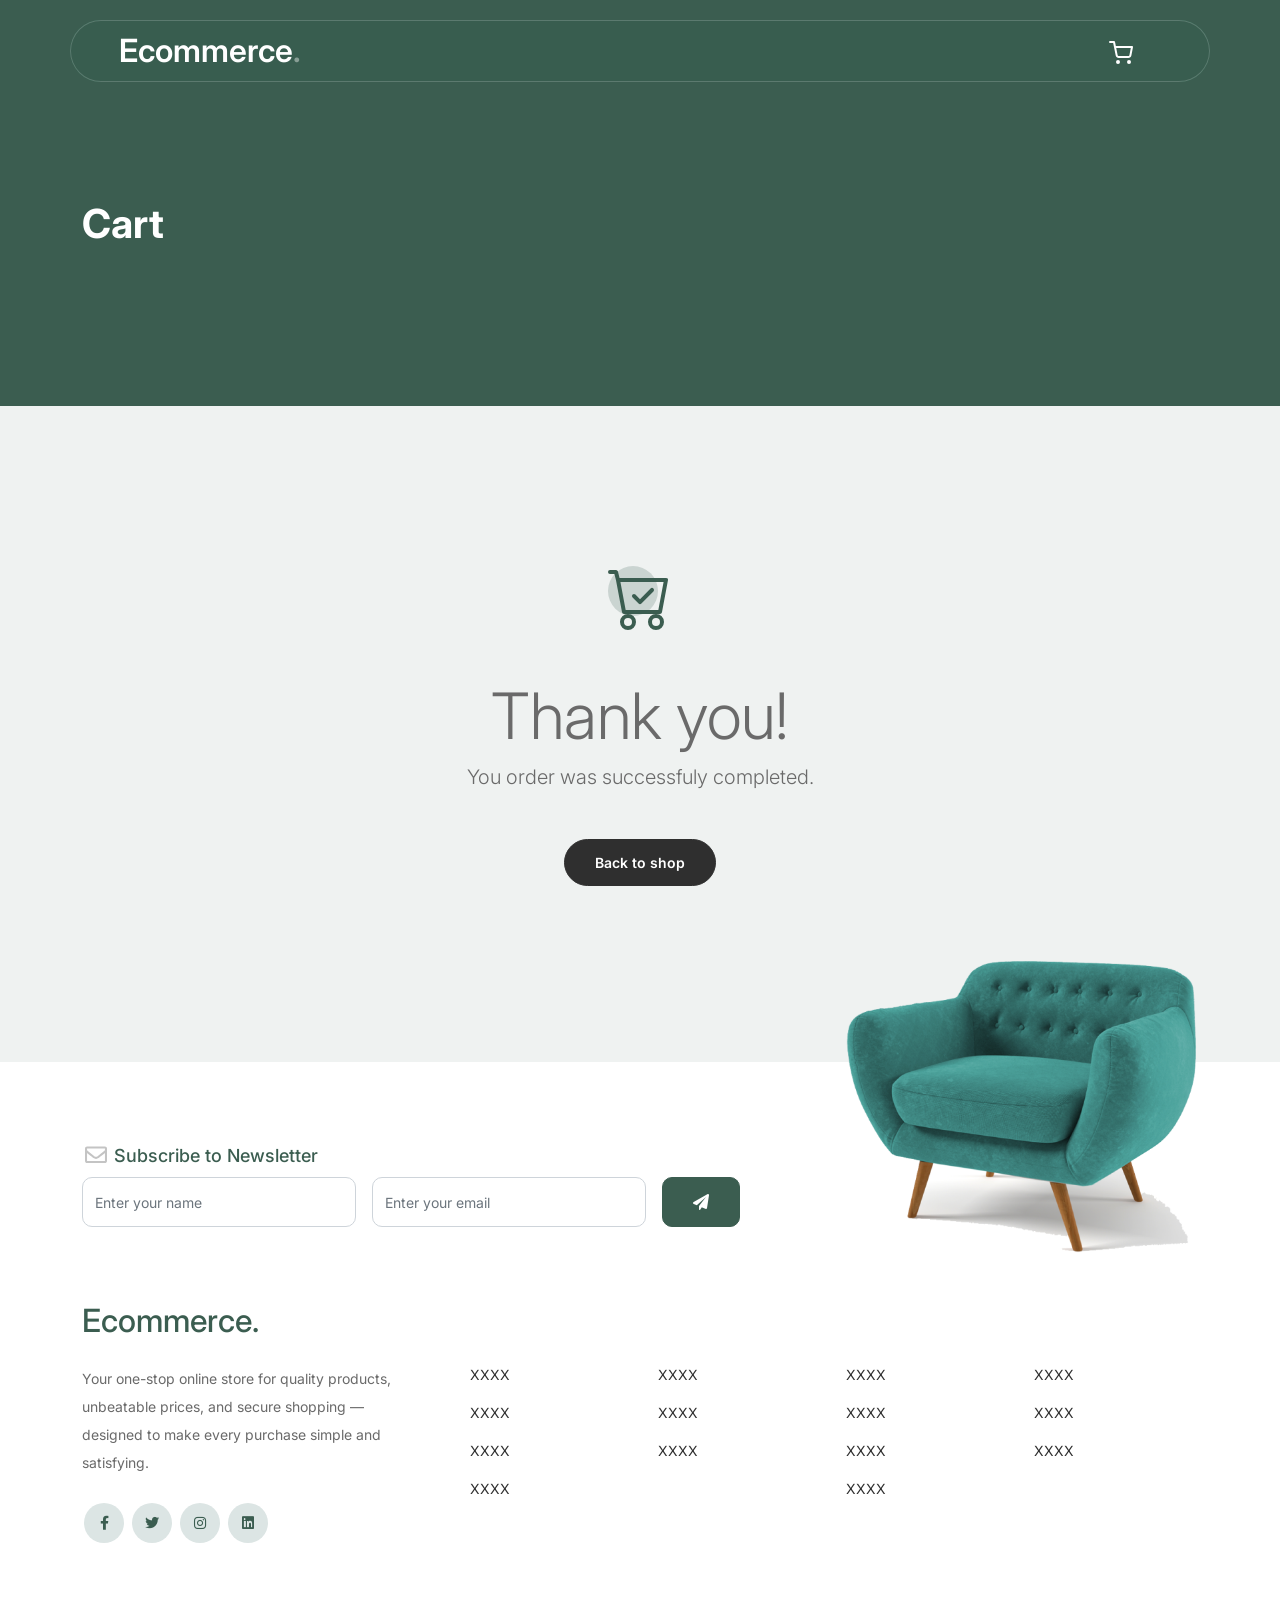
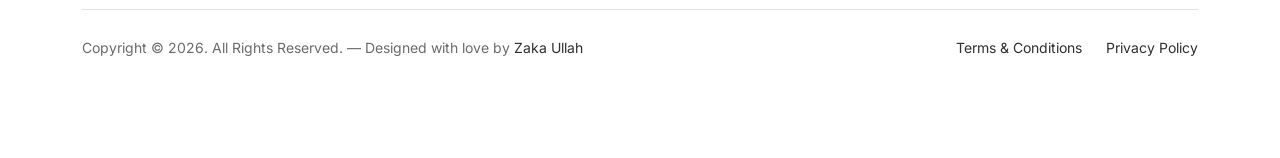
<file: thankyou.html>
<!doctype html>
<html lang="en">

<head>
	<meta charset="utf-8">
	<meta name="viewport" content="width=device-width, initial-scale=1, shrink-to-fit=no">
	<meta name="author" content="Untree.co">
	<link rel="shortcut icon" href="favicon.png">

	<meta name="description" content="" />
	<meta name="keywords" content="bootstrap, bootstrap4" />

	<!-- Bootstrap CSS -->
	<link href="css/bootstrap.min.css" rel="stylesheet">
	<link href="https://cdnjs.cloudflare.com/ajax/libs/font-awesome/6.0.0-beta3/css/all.min.css" rel="stylesheet">
	<link href="css/tiny-slider.css" rel="stylesheet">
	<link href="css/style.css" rel="stylesheet">
	<title>Ecommerce - Saylani Mass IT Training</title>
</head>

<body>

	<!-- Start Header/Navigation -->
	<nav class="custom-navbar navbar navbar navbar-expand-md navbar-dark bg-dark" arial-label="Furni navigation bar">

		<div
			class="container d-flex align-items-center justify-content-between rounded-pill px-md-5 py-2 shadow-md blurry-bg special-border">
			<a class="navbar-brand" href="index.html">Ecommerce<span>.</span></a>

			<button class="navbar-toggler" type="button" data-bs-toggle="collapse" data-bs-target="#navbarsFurni"
				aria-controls="navbarsFurni" aria-expanded="false" aria-label="Toggle navigation">
				<span class="navbar-toggler-icon"></span>
			</button>

			<div class="collapse navbar-collapse" id="navbarsFurni">
				<ul class="custom-navbar-cta navbar-nav ">
					<li><a class="nav-link" href="cart.html"><img src="images/cart.svg"></a></li>
				</ul>
			</div>
		</div>

	</nav>
	<!-- End Header/Navigation -->


	<!-- Start Hero Section -->
	<div class="hero">
		<div class="container">
			<div class="row justify-content-between">
				<div class="col-lg-5">
					<div class="intro-excerpt">
						<h1>Cart</h1>
					</div>
				</div>
				<div class="col-lg-7">

				</div>
			</div>
		</div>
	</div>
	<!-- End Hero Section -->



	<div class="untree_co-section">
		<div class="container">
			<div class="row">
				<div class="col-md-12 text-center pt-5">
					<span class="display-3 thankyou-icon text-primary">
						<svg width="1em" height="1em" viewBox="0 0 16 16" class="bi bi-cart-check mb-5"
							fill="currentColor" xmlns="http://www.w3.org/2000/svg">
							<path fill-rule="evenodd"
								d="M11.354 5.646a.5.5 0 0 1 0 .708l-3 3a.5.5 0 0 1-.708 0l-1.5-1.5a.5.5 0 1 1 .708-.708L8 8.293l2.646-2.647a.5.5 0 0 1 .708 0z" />
							<path fill-rule="evenodd"
								d="M0 1.5A.5.5 0 0 1 .5 1H2a.5.5 0 0 1 .485.379L2.89 3H14.5a.5.5 0 0 1 .491.592l-1.5 8A.5.5 0 0 1 13 12H4a.5.5 0 0 1-.491-.408L2.01 3.607 1.61 2H.5a.5.5 0 0 1-.5-.5zM3.102 4l1.313 7h8.17l1.313-7H3.102zM5 12a2 2 0 1 0 0 4 2 2 0 0 0 0-4zm7 0a2 2 0 1 0 0 4 2 2 0 0 0 0-4zm-7 1a1 1 0 1 0 0 2 1 1 0 0 0 0-2zm7 0a1 1 0 1 0 0 2 1 1 0 0 0 0-2z" />
						</svg>
					</span>
					<h2 class="display-3 text-black">Thank you!</h2>
					<p class="lead mb-5">You order was successfuly completed.</p>
					<p><a href="shop.html" class="btn btn-sm btn-outline-black">Back to shop</a></p>
				</div>
			</div>
		</div>
	</div>

	<!-- Start Footer Section -->
	<footer class="footer-section mt-5">
		<div class="container relative">

			<div class="sofa-img">
				<img src="images/sofa.png" alt="Image" class="img-fluid">
			</div>

			<div class="row">
				<div class="col-lg-8">
					<div class="subscription-form">
						<h3 class="d-flex align-items-center"><span class="me-1"><img src="images/envelope-outline.svg"
									alt="Image" class="img-fluid"></span><span>Subscribe to Newsletter</span></h3>

						<form action="#" class="row g-3">
							<div class="col-auto">
								<input type="text" class="form-control" placeholder="Enter your name">
							</div>
							<div class="col-auto">
								<input type="email" class="form-control" placeholder="Enter your email">
							</div>
							<div class="col-auto">
								<button class="btn btn-primary">
									<span class="fa fa-paper-plane"></span>
								</button>
							</div>
						</form>

					</div>
				</div>
			</div>

			<div class="row g-5 mb-5">
				<div class="col-lg-4">
					<div class="mb-4 footer-logo-wrap"><a href="#" class="footer-logo">Ecommerce<span>.</span></a></div>
					<p class="mb-4">Your one-stop online store for quality products, unbeatable prices, and secure
						shopping — designed to make every purchase simple and satisfying.</p>

					<ul class="list-unstyled custom-social">
						<li><a href="#"><span class="fa fa-brands fa-facebook-f"></span></a></li>
						<li><a href="#"><span class="fa fa-brands fa-twitter"></span></a></li>
						<li><a href="#"><span class="fa fa-brands fa-instagram"></span></a></li>
						<li><a href="#"><span class="fa fa-brands fa-linkedin"></span></a></li>
					</ul>
				</div>

				<div class="col-lg-8">
					<div class="row links-wrap">
						<div class="col-6 col-sm-6 col-md-3">
							<ul class="list-unstyled">
								<li><a href="#">XXXX</a></li>
								<li><a href="#">XXXX</a></li>
								<li><a href="#">XXXX</a></li>
								<li><a href="#">XXXX</a></li>
							</ul>
						</div>

						<div class="col-6 col-sm-6 col-md-3">
							<ul class="list-unstyled">
								<li><a href="#">XXXX</a></li>
								<li><a href="#">XXXX</a></li>
								<li><a href="#">XXXX</a></li>
							</ul>
						</div>

						<div class="col-6 col-sm-6 col-md-3">
							<ul class="list-unstyled">
								<li><a href="#">XXXX</a></li>
								<li><a href="#">XXXX</a></li>
								<li><a href="#">XXXX</a></li>
								<li><a href="#">XXXX</a></li>
							</ul>
						</div>

						<div class="col-6 col-sm-6 col-md-3">
							<ul class="list-unstyled">
								<li><a href="#">XXXX</a></li>
								<li><a href="#">XXXX</a></li>
								<li><a href="#">XXXX</a></li>
							</ul>
						</div>
					</div>
				</div>

			</div>

			<div class="border-top copyright">
				<div class="row pt-4">
					<div class="col-lg-6">
						<p class="mb-2 text-center text-lg-start">Copyright &copy;
							<script>document.write(new Date().getFullYear());</script>. All Rights Reserved. &mdash;
							Designed with love by <a target="_blank"
								href="https://www.linkedin.com/in/zakaullahwebdeveloper/">Zaka Ullah</a>
						</p>
					</div>

					<div class="col-lg-6 text-center text-lg-end">
						<ul class="list-unstyled d-inline-flex ms-auto">
							<li class="me-4"><a href="#">Terms &amp; Conditions</a></li>
							<li><a href="#">Privacy Policy</a></li>
						</ul>
					</div>

				</div>
			</div>

		</div>
	</footer>
	<!-- End Footer Section -->


	<script src="js/bootstrap.bundle.min.js"></script>
	<script src="js/tiny-slider.js"></script>
	<script src="js/custom.js"></script>
</body>

</html>
</file>
<file: css/tiny-slider.css>
.tns-outer{padding:0 !important}.tns-outer [hidden]{display:none !important}.tns-outer [aria-controls],.tns-outer [data-action]{cursor:pointer}.tns-slider{-webkit-transition:all 0s;-moz-transition:all 0s;transition:all 0s}.tns-slider>.tns-item{-webkit-box-sizing:border-box;-moz-box-sizing:border-box;box-sizing:border-box}.tns-horizontal.tns-subpixel{white-space:nowrap}.tns-horizontal.tns-subpixel>.tns-item{display:inline-block;vertical-align:top;white-space:normal}.tns-horizontal.tns-no-subpixel:after{content:'';display:table;clear:both}.tns-horizontal.tns-no-subpixel>.tns-item{float:left}.tns-horizontal.tns-carousel.tns-no-subpixel>.tns-item{margin-right:-100%}.tns-no-calc{position:relative;left:0}.tns-gallery{position:relative;left:0;min-height:1px}.tns-gallery>.tns-item{position:absolute;left:-100%;-webkit-transition:transform 0s, opacity 0s;-moz-transition:transform 0s, opacity 0s;transition:transform 0s, opacity 0s}.tns-gallery>.tns-slide-active{position:relative;left:auto !important}.tns-gallery>.tns-moving{-webkit-transition:all 0.25s;-moz-transition:all 0.25s;transition:all 0.25s}.tns-autowidth{display:inline-block}.tns-lazy-img{-webkit-transition:opacity 0.6s;-moz-transition:opacity 0.6s;transition:opacity 0.6s;opacity:0.6}.tns-lazy-img.tns-complete{opacity:1}.tns-ah{-webkit-transition:height 0s;-moz-transition:height 0s;transition:height 0s}.tns-ovh{overflow:hidden}.tns-visually-hidden{position:absolute;left:-10000em}.tns-transparent{opacity:0;visibility:hidden}.tns-fadeIn{opacity:1;filter:alpha(opacity=100);z-index:0}.tns-normal,.tns-fadeOut{opacity:0;filter:alpha(opacity=0);z-index:-1}.tns-vpfix{white-space:nowrap}.tns-vpfix>div,.tns-vpfix>li{display:inline-block}.tns-t-subp2{margin:0 auto;width:310px;position:relative;height:10px;overflow:hidden}.tns-t-ct{width:2333.3333333%;width:-webkit-calc(100% * 70 / 3);width:-moz-calc(100% * 70 / 3);width:calc(100% * 70 / 3);position:absolute;right:0}.tns-t-ct:after{content:'';display:table;clear:both}.tns-t-ct>div{width:1.4285714%;width:-webkit-calc(100% / 70);width:-moz-calc(100% / 70);width:calc(100% / 70);height:10px;float:left}
</file>
<file: css/style.css>
@import url("https://fonts.googleapis.com/css2?family=Inter:wght@400;500;600;700;800&display=swap");

body {
  overflow-x: hidden;
  position: relative;
}

body {
  font-family: "Inter", sans-serif;
  font-weight: 400;
  line-height: 28px;
  color: #6a6a6a;
  font-size: 14px;
  background-color: #eff2f1;
}

a {
  text-decoration: none;
  -webkit-transition: .3s all ease;
  -o-transition: .3s all ease;
  transition: .3s all ease;
  color: #2f2f2f;
  text-decoration: underline;
}

a:hover {
  color: #2f2f2f;
  text-decoration: none;
}

a.more {
  font-weight: 600;
}

.custom-navbar {
  background: #3b5d50 !important;
  padding-top: 20px;
  padding-bottom: 20px;
}

.custom-navbar .navbar-brand {
  font-size: 32px;
  font-weight: 600;
}

.custom-navbar .navbar-brand>span {
  opacity: .4;
}

.custom-navbar .navbar-toggler {
  border-color: transparent;
}

.custom-navbar .navbar-toggler:active,
.custom-navbar .navbar-toggler:focus {
  -webkit-box-shadow: none;
  box-shadow: none;
  outline: none;
}

@media (min-width: 992px) {
  .custom-navbar .custom-navbar-nav li {
    margin-left: 15px;
    margin-right: 15px;
  }
}

.custom-navbar .custom-navbar-nav li a {
  font-weight: 500;
  color: #ffffff !important;
  opacity: .5;
  -webkit-transition: .3s all ease;
  -o-transition: .3s all ease;
  transition: .3s all ease;
  position: relative;
}

@media (min-width: 768px) {
  .custom-navbar .custom-navbar-nav li a:before {
    content: "";
    position: absolute;
    bottom: 0;
    left: 8px;
    right: 8px;
    background: #f9bf29;
    height: 5px;
    opacity: 1;
    visibility: visible;
    width: 0;
    -webkit-transition: .15s all ease-out;
    -o-transition: .15s all ease-out;
    transition: .15s all ease-out;
  }
}

.custom-navbar .custom-navbar-nav li a:hover {
  opacity: 1;
}

.custom-navbar .custom-navbar-nav li a:hover:before {
  width: calc(100% - 16px);
}

.custom-navbar .custom-navbar-nav li.active a {
  opacity: 1;
}

.custom-navbar .custom-navbar-nav li.active a:before {
  width: calc(100% - 16px);
}

.custom-navbar .custom-navbar-cta {
  margin-left: 0 !important;
  -webkit-box-orient: horizontal;
  -webkit-box-direction: normal;
  -ms-flex-direction: row;
  flex-direction: row;
}

@media (min-width: 768px) {
  .custom-navbar .custom-navbar-cta {
    margin-left: 40px !important;
  }
}

.custom-navbar .custom-navbar-cta li {
  margin-left: 0px;
  margin-right: 0px;
}

.custom-navbar .custom-navbar-cta li:first-child {
  margin-right: 20px;
}

.hero {
  background: #3b5d50;
  padding: calc(4rem - 30px) 0 0rem 0;
}

@media (min-width: 768px) {
  .hero {
    padding: calc(4rem - 30px) 0 4rem 0;
  }
}

@media (min-width: 992px) {
  .hero {
    padding: calc(8rem - 30px) 0 8rem 0;
  }
}

.hero .intro-excerpt {
  position: relative;
  z-index: 4;
}

@media (min-width: 992px) {
  .hero .intro-excerpt {
    max-width: 450px;
  }
}

.hero h1 {
  font-weight: 700;
  color: #ffffff;
  margin-bottom: 30px;
}

@media (min-width: 1400px) {
  .hero h1 {
    font-size: 54px;
  }
}

.hero p {
  color: rgba(255, 255, 255, 0.5);
  margin-botom: 30px;
}

.hero .hero-img-wrap {
  position: relative;
}

.hero .hero-img-wrap img {
  position: relative;
  top: 0px;
  right: 0px;
  z-index: 2;
  max-width: 780px;
  left: -20px;
}

@media (min-width: 768px) {
  .hero .hero-img-wrap img {
    right: 0px;
    left: -100px;
  }
}

@media (min-width: 992px) {
  .hero .hero-img-wrap img {
    left: 0px;
    top: -80px;
    position: absolute;
    right: -50px;
  }
}

@media (min-width: 1200px) {
  .hero .hero-img-wrap img {
    left: 0px;
    top: -80px;
    right: -100px;
  }
}

.hero .hero-img-wrap:after {
  content: "";
  position: absolute;
  width: 255px;
  height: 217px;
  background-image: url("../images/dots-light.svg");
  background-size: contain;
  background-repeat: no-repeat;
  right: -100px;
  top: -0px;
}

@media (min-width: 1200px) {
  .hero .hero-img-wrap:after {
    top: -40px;
  }
}

.btn {
  font-weight: 600;
  padding: 12px 30px;
  border-radius: 30px;
  color: #ffffff;
  background: #2f2f2f;
  border-color: #2f2f2f;
}

.btn:hover {
  color: #ffffff;
  background: #222222;
  border-color: #222222;
}

.btn:active,
.btn:focus {
  outline: none !important;
  -webkit-box-shadow: none;
  box-shadow: none;
}

.btn.btn-primary {
  background: #3b5d50;
  border-color: #3b5d50;
}

.btn.btn-primary:hover {
  background: #314d43;
  border-color: #314d43;
}

.btn.btn-secondary {
  color: #2f2f2f;
  background: #f9bf29;
  border-color: #f9bf29;
}

.btn.btn-secondary:hover {
  background: #f8b810;
  border-color: #f8b810;
}

.btn.btn-white-outline {
  background: transparent;
  border-width: 2px;
  border-color: rgba(255, 255, 255, 0.3);
}

.btn.btn-white-outline:hover {
  border-color: white;
  color: #ffffff;
}

.section-title {
  color: #2f2f2f;
}

.product-section {
  padding: 7rem 0;
}

.product-section .product-item {
  text-align: center;
  text-decoration: none;
  display: block;
  position: relative;
  padding-bottom: 50px;
  cursor: pointer;
}

.product-section .product-item .product-thumbnail {
  margin-bottom: 30px;
  position: relative;
  top: 0;
  -webkit-transition: .3s all ease;
  -o-transition: .3s all ease;
  transition: .3s all ease;
}

.product-section .product-item h3 {
  font-weight: 600;
  font-size: 16px;
}

.product-section .product-item strong {
  font-weight: 800 !important;
  font-size: 18px !important;
}

.product-section .product-item h3,
.product-section .product-item strong {
  color: #2f2f2f;
  text-decoration: none;
}

.product-section .product-item .icon-cross {
  position: absolute;
  width: 35px;
  height: 35px;
  display: inline-block;
  background: #2f2f2f;
  bottom: 15px;
  left: 50%;
  -webkit-transform: translateX(-50%);
  -ms-transform: translateX(-50%);
  transform: translateX(-50%);
  margin-bottom: -17.5px;
  border-radius: 50%;
  opacity: 0;
  visibility: hidden;
  -webkit-transition: .3s all ease;
  -o-transition: .3s all ease;
  transition: .3s all ease;
}

.product-section .product-item .icon-cross img {
  position: absolute;
  left: 50%;
  top: 50%;
  -webkit-transform: translate(-50%, -50%);
  -ms-transform: translate(-50%, -50%);
  transform: translate(-50%, -50%);
}

.product-section .product-item:before {
  bottom: 0;
  left: 0;
  right: 0;
  position: absolute;
  content: "";
  background: #dce5e4;
  height: 0%;
  z-index: -1;
  border-radius: 10px;
  -webkit-transition: .3s all ease;
  -o-transition: .3s all ease;
  transition: .3s all ease;
}

.product-section .product-item:hover .product-thumbnail {
  top: -25px;
}

.product-section .product-item:hover .icon-cross {
  bottom: 0;
  opacity: 1;
  visibility: visible;
}

.product-section .product-item:hover:before {
  height: 70%;
}

.why-choose-section {
  padding: 7rem 0;
}

.why-choose-section .img-wrap {
  position: relative;
}

.why-choose-section .img-wrap:before {
  position: absolute;
  content: "";
  width: 255px;
  height: 217px;
  background-image: url("../images/dots-yellow.svg");
  background-repeat: no-repeat;
  background-size: contain;
  -webkit-transform: translate(-40%, -40%);
  -ms-transform: translate(-40%, -40%);
  transform: translate(-40%, -40%);
  z-index: -1;
}

.why-choose-section .img-wrap img {
  border-radius: 20px;
}

.feature {
  margin-bottom: 30px;
}

.feature .icon {
  display: inline-block;
  position: relative;
  margin-bottom: 20px;
}

.feature .icon:before {
  content: "";
  width: 33px;
  height: 33px;
  position: absolute;
  background: rgba(59, 93, 80, 0.2);
  border-radius: 50%;
  right: -8px;
  bottom: 0;
}

.feature h3 {
  font-size: 14px;
  color: #2f2f2f;
}

.feature p {
  font-size: 14px;
  line-height: 22px;
  color: #6a6a6a;
}

.we-help-section {
  padding: 7rem 0;
}

.we-help-section .imgs-grid {
  display: -ms-grid;
  display: grid;
  -ms-grid-columns: (1fr)[27];
  grid-template-columns: repeat(27, 1fr);
  position: relative;
}

.we-help-section .imgs-grid:before {
  position: absolute;
  content: "";
  width: 255px;
  height: 217px;
  background-image: url("../images/dots-green.svg");
  background-size: contain;
  background-repeat: no-repeat;
  -webkit-transform: translate(-40%, -40%);
  -ms-transform: translate(-40%, -40%);
  transform: translate(-40%, -40%);
  z-index: -1;
}

.we-help-section .imgs-grid .grid {
  position: relative;
}

.we-help-section .imgs-grid .grid img {
  border-radius: 20px;
  max-width: 100%;
}

.we-help-section .imgs-grid .grid.grid-1 {
  -ms-grid-column: 1;
  -ms-grid-column-span: 18;
  grid-column: 1 / span 18;
  -ms-grid-row: 1;
  -ms-grid-row-span: 27;
  grid-row: 1 / span 27;
}

.we-help-section .imgs-grid .grid.grid-2 {
  -ms-grid-column: 19;
  -ms-grid-column-span: 27;
  grid-column: 19 / span 27;
  -ms-grid-row: 1;
  -ms-grid-row-span: 5;
  grid-row: 1 / span 5;
  padding-left: 20px;
}

.we-help-section .imgs-grid .grid.grid-3 {
  -ms-grid-column: 14;
  -ms-grid-column-span: 16;
  grid-column: 14 / span 16;
  -ms-grid-row: 6;
  -ms-grid-row-span: 27;
  grid-row: 6 / span 27;
  padding-top: 20px;
}

.custom-list {
  width: 100%;
}

.custom-list li {
  display: inline-block;
  width: calc(50% - 20px);
  margin-bottom: 12px;
  line-height: 1.5;
  position: relative;
  padding-left: 20px;
}

.custom-list li:before {
  content: "";
  width: 8px;
  height: 8px;
  border-radius: 50%;
  border: 2px solid #3b5d50;
  position: absolute;
  left: 0;
  top: 8px;
}

.popular-product {
  padding: 0 0 7rem 0;
}

.popular-product .product-item-sm h3 {
  font-size: 14px;
  font-weight: 700;
  color: #2f2f2f;
}

.popular-product .product-item-sm a {
  text-decoration: none;
  color: #2f2f2f;
  -webkit-transition: .3s all ease;
  -o-transition: .3s all ease;
  transition: .3s all ease;
}

.popular-product .product-item-sm a:hover {
  color: rgba(47, 47, 47, 0.5);
}

.popular-product .product-item-sm p {
  line-height: 1.4;
  margin-bottom: 10px;
  font-size: 14px;
}

.popular-product .product-item-sm .thumbnail {
  margin-right: 10px;
  -webkit-box-flex: 0;
  -ms-flex: 0 0 120px;
  flex: 0 0 120px;
  position: relative;
}

.popular-product .product-item-sm .thumbnail:before {
  content: "";
  position: absolute;
  border-radius: 20px;
  background: #dce5e4;
  width: 98px;
  height: 98px;
  top: 50%;
  left: 50%;
  -webkit-transform: translate(-50%, -50%);
  -ms-transform: translate(-50%, -50%);
  transform: translate(-50%, -50%);
  z-index: -1;
}

.testimonial-section {
  padding: 3rem 0 7rem 0;
}

.testimonial-slider-wrap {
  position: relative;
}

.testimonial-slider-wrap .tns-inner {
  padding-top: 30px;
}

.testimonial-slider-wrap .item .testimonial-block blockquote {
  font-size: 16px;
}

@media (min-width: 768px) {
  .testimonial-slider-wrap .item .testimonial-block blockquote {
    line-height: 32px;
    font-size: 18px;
  }
}

.testimonial-slider-wrap .item .testimonial-block .author-info .author-pic {
  margin-bottom: 20px;
}

.testimonial-slider-wrap .item .testimonial-block .author-info .author-pic img {
  max-width: 80px;
  border-radius: 50%;
}

.testimonial-slider-wrap .item .testimonial-block .author-info h3 {
  font-size: 14px;
  font-weight: 700;
  color: #2f2f2f;
  margin-bottom: 0;
}

.testimonial-slider-wrap #testimonial-nav {
  position: absolute;
  top: 50%;
  z-index: 99;
  width: 100%;
  display: none;
}

@media (min-width: 768px) {
  .testimonial-slider-wrap #testimonial-nav {
    display: block;
  }
}

.testimonial-slider-wrap #testimonial-nav>span {
  cursor: pointer;
  position: absolute;
  width: 58px;
  height: 58px;
  line-height: 58px;
  border-radius: 50%;
  background: rgba(59, 93, 80, 0.1);
  color: #2f2f2f;
  -webkit-transition: .3s all ease;
  -o-transition: .3s all ease;
  transition: .3s all ease;
}

.testimonial-slider-wrap #testimonial-nav>span:hover {
  background: #3b5d50;
  color: #ffffff;
}

.testimonial-slider-wrap #testimonial-nav .prev {
  left: -10px;
}

.testimonial-slider-wrap #testimonial-nav .next {
  right: 0;
}

.testimonial-slider-wrap .tns-nav {
  position: absolute;
  bottom: -50px;
  left: 50%;
  -webkit-transform: translateX(-50%);
  -ms-transform: translateX(-50%);
  transform: translateX(-50%);
}

.testimonial-slider-wrap .tns-nav button {
  background: none;
  border: none;
  display: inline-block;
  position: relative;
  width: 0 !important;
  height: 7px !important;
  margin: 2px;
}

.testimonial-slider-wrap .tns-nav button:active,
.testimonial-slider-wrap .tns-nav button:focus,
.testimonial-slider-wrap .tns-nav button:hover {
  outline: none;
  -webkit-box-shadow: none;
  box-shadow: none;
  background: none;
}

.testimonial-slider-wrap .tns-nav button:before {
  display: block;
  width: 7px;
  height: 7px;
  left: 0;
  top: 0;
  position: absolute;
  content: "";
  border-radius: 50%;
  -webkit-transition: .3s all ease;
  -o-transition: .3s all ease;
  transition: .3s all ease;
  background-color: #d6d6d6;
}

.testimonial-slider-wrap .tns-nav button:hover:before,
.testimonial-slider-wrap .tns-nav button.tns-nav-active:before {
  background-color: #3b5d50;
}

.before-footer-section {
  padding: 7rem 0 12rem 0 !important;
}

.blog-section {
  padding: 7rem 0 12rem 0;
}

.blog-section .post-entry a {
  text-decoration: none;
}

.blog-section .post-entry .post-thumbnail {
  display: block;
  margin-bottom: 20px;
}

.blog-section .post-entry .post-thumbnail img {
  border-radius: 20px;
  -webkit-transition: .3s all ease;
  -o-transition: .3s all ease;
  transition: .3s all ease;
}

.blog-section .post-entry .post-content-entry {
  padding-left: 15px;
  padding-right: 15px;
}

.blog-section .post-entry .post-content-entry h3 {
  font-size: 16px;
  margin-bottom: 0;
  font-weight: 600;
  margin-bottom: 7px;
}

.blog-section .post-entry .post-content-entry .meta {
  font-size: 14px;
}

.blog-section .post-entry .post-content-entry .meta a {
  font-weight: 600;
}

.blog-section .post-entry:hover .post-thumbnail img,
.blog-section .post-entry:focus .post-thumbnail img {
  opacity: .7;
}

.footer-section {
  padding: 80px 0;
  background: #ffffff;
}

.footer-section .relative {
  position: relative;
}

.footer-section a {
  text-decoration: none;
  color: #2f2f2f;
  -webkit-transition: .3s all ease;
  -o-transition: .3s all ease;
  transition: .3s all ease;
}

.footer-section a:hover {
  color: rgba(47, 47, 47, 0.5);
}

.footer-section .subscription-form {
  margin-bottom: 40px;
  position: relative;
  z-index: 2;
  margin-top: 100px;
}

@media (min-width: 992px) {
  .footer-section .subscription-form {
    margin-top: 0px;
    margin-bottom: 80px;
  }
}

.footer-section .subscription-form h3 {
  font-size: 18px;
  font-weight: 500;
  color: #3b5d50;
}

.footer-section .subscription-form .form-control {
  height: 50px;
  border-radius: 10px;
  font-family: "Inter", sans-serif;
}

.footer-section .subscription-form .form-control:active,
.footer-section .subscription-form .form-control:focus {
  outline: none;
  -webkit-box-shadow: none;
  box-shadow: none;
  border-color: #3b5d50;
  -webkit-box-shadow: 0 1px 4px 0 rgba(0, 0, 0, 0.2);
  box-shadow: 0 1px 4px 0 rgba(0, 0, 0, 0.2);
}

.footer-section .subscription-form .form-control::-webkit-input-placeholder {
  font-size: 14px;
}

.footer-section .subscription-form .form-control::-moz-placeholder {
  font-size: 14px;
}

.footer-section .subscription-form .form-control:-ms-input-placeholder {
  font-size: 14px;
}

.footer-section .subscription-form .form-control:-moz-placeholder {
  font-size: 14px;
}

.footer-section .subscription-form .btn {
  border-radius: 10px !important;
}

.footer-section .sofa-img {
  position: absolute;
  top: -200px;
  z-index: 1;
  right: 0;
}

.footer-section .sofa-img img {
  max-width: 380px;
}

.footer-section .links-wrap {
  margin-top: 0px;
}

@media (min-width: 992px) {
  .footer-section .links-wrap {
    margin-top: 54px;
  }
}

.footer-section .links-wrap ul li {
  margin-bottom: 10px;
}

.footer-section .footer-logo-wrap .footer-logo {
  font-size: 32px;
  font-weight: 500;
  text-decoration: none;
  color: #3b5d50;
}

.footer-section .custom-social li {
  margin: 2px;
  display: inline-block;
}

.footer-section .custom-social li a {
  width: 40px;
  height: 40px;
  text-align: center;
  line-height: 40px;
  display: inline-block;
  background: #dce5e4;
  color: #3b5d50;
  border-radius: 50%;
}

.footer-section .custom-social li a:hover {
  background: #3b5d50;
  color: #ffffff;
}

.footer-section .border-top {
  border-color: #dce5e4;
}

.footer-section .border-top.copyright {
  font-size: 14px !important;
}

.untree_co-section {
  padding: 7rem 0;
}

.form-control {
  height: 50px;
  border-radius: 10px;
  font-family: "Inter", sans-serif;
}

.form-control:active,
.form-control:focus {
  outline: none;
  -webkit-box-shadow: none;
  box-shadow: none;
  border-color: #3b5d50;
  -webkit-box-shadow: 0 1px 4px 0 rgba(0, 0, 0, 0.2);
  box-shadow: 0 1px 4px 0 rgba(0, 0, 0, 0.2);
}

.form-control::-webkit-input-placeholder {
  font-size: 14px;
}

.form-control::-moz-placeholder {
  font-size: 14px;
}

.form-control:-ms-input-placeholder {
  font-size: 14px;
}

.form-control:-moz-placeholder {
  font-size: 14px;
}

.service {
  line-height: 1.5;
}

.service .service-icon {
  border-radius: 10px;
  -webkit-box-flex: 0;
  -ms-flex: 0 0 50px;
  flex: 0 0 50px;
  height: 50px;
  line-height: 50px;
  text-align: center;
  background: #3b5d50;
  margin-right: 20px;
  color: #ffffff;
}

textarea {
  height: auto !important;
}

.site-blocks-table {
  overflow: auto;
}

.site-blocks-table .product-thumbnail {
  width: 200px;
}

.site-blocks-table .btn {
  padding: 2px 10px;
}

.site-blocks-table thead th {
  padding: 30px;
  text-align: center;
  border-width: 0px !important;
  vertical-align: middle;
  color: rgba(0, 0, 0, 0.8);
  font-size: 18px;
}

.site-blocks-table td {
  padding: 20px;
  text-align: center;
  vertical-align: middle;
  color: rgba(0, 0, 0, 0.8);
}

.site-blocks-table tbody tr:first-child td {
  border-top: 1px solid #3b5d50 !important;
}

.site-blocks-table .btn {
  background: none !important;
  color: #000000;
  border: none;
  height: auto !important;
}

.site-block-order-table th {
  border-top: none !important;
  border-bottom-width: 1px !important;
}

.site-block-order-table td,
.site-block-order-table th {
  color: #000000;
}

.couponcode-wrap input {
  border-radius: 10px !important;
}

.text-primary {
  color: #3b5d50 !important;
}

.thankyou-icon {
  position: relative;
  color: #3b5d50;
}

.thankyou-icon:before {
  position: absolute;
  content: "";
  width: 50px;
  height: 50px;
  border-radius: 50%;
  background: rgba(59, 93, 80, 0.2);
}

.blurry-bg {
  backdrop-filter: blur(1px) saturate(198%);
  -webkit-backdrop-filter: blur(1px) saturate(198%);
  background-color: rgba(59, 93, 80, 0.9);
}

.special-border {
  border: 1px solid rgba(255, 255, 255, 0.18);
}

.navbar-collapse {
  display: flex;
  justify-content: end;
  align-items: center;

}

@media(max-width:768px) {
  .blurry-bg {
    backdrop-filter: none;
    -webkit-backdrop-filter: none;
    background-color: #3b5d50;
  }

  .special-border {
    border: none;
  }

  .navbar-collapse {
    background-color: black;
    border-radius: 7px;
    padding: 20px 10px;
  }

  .hero-img-wrapper {
    justify-content: center !important;
  }

  .hero-img {
    position: static !important;
    margin-bottom: 30px;

  }

  .hero-img img {
    width: 300px !important;
    height: 300px !important;
  }
}



/* Skeleton loading placeholders for product grid */
.skeleton {
  background: linear-gradient(90deg, #e9ecef 25%, #f5f7f8 50%, #e9ecef 75%);
  background-size: 200% 100%;
  animation: shimmer 1.2s linear infinite;
  display: block;
}

.skeleton-thumbnail {
  width: 200px;
  height: 200px;
  border-radius: 8px;
}

.skeleton-text {
  height: 18px;
  border-radius: 4px;
}

.skeleton-price {
  height: 20px;
  border-radius: 4px;
}

@keyframes shimmer {
  0% {
    background-position: 200% 0;
  }

  100% {
    background-position: -200% 0;
  }
}

/* Improve spacing of skeleton within existing product-item styles */
.product-item .skeleton {
  margin-bottom: 12px;
}
</file>
